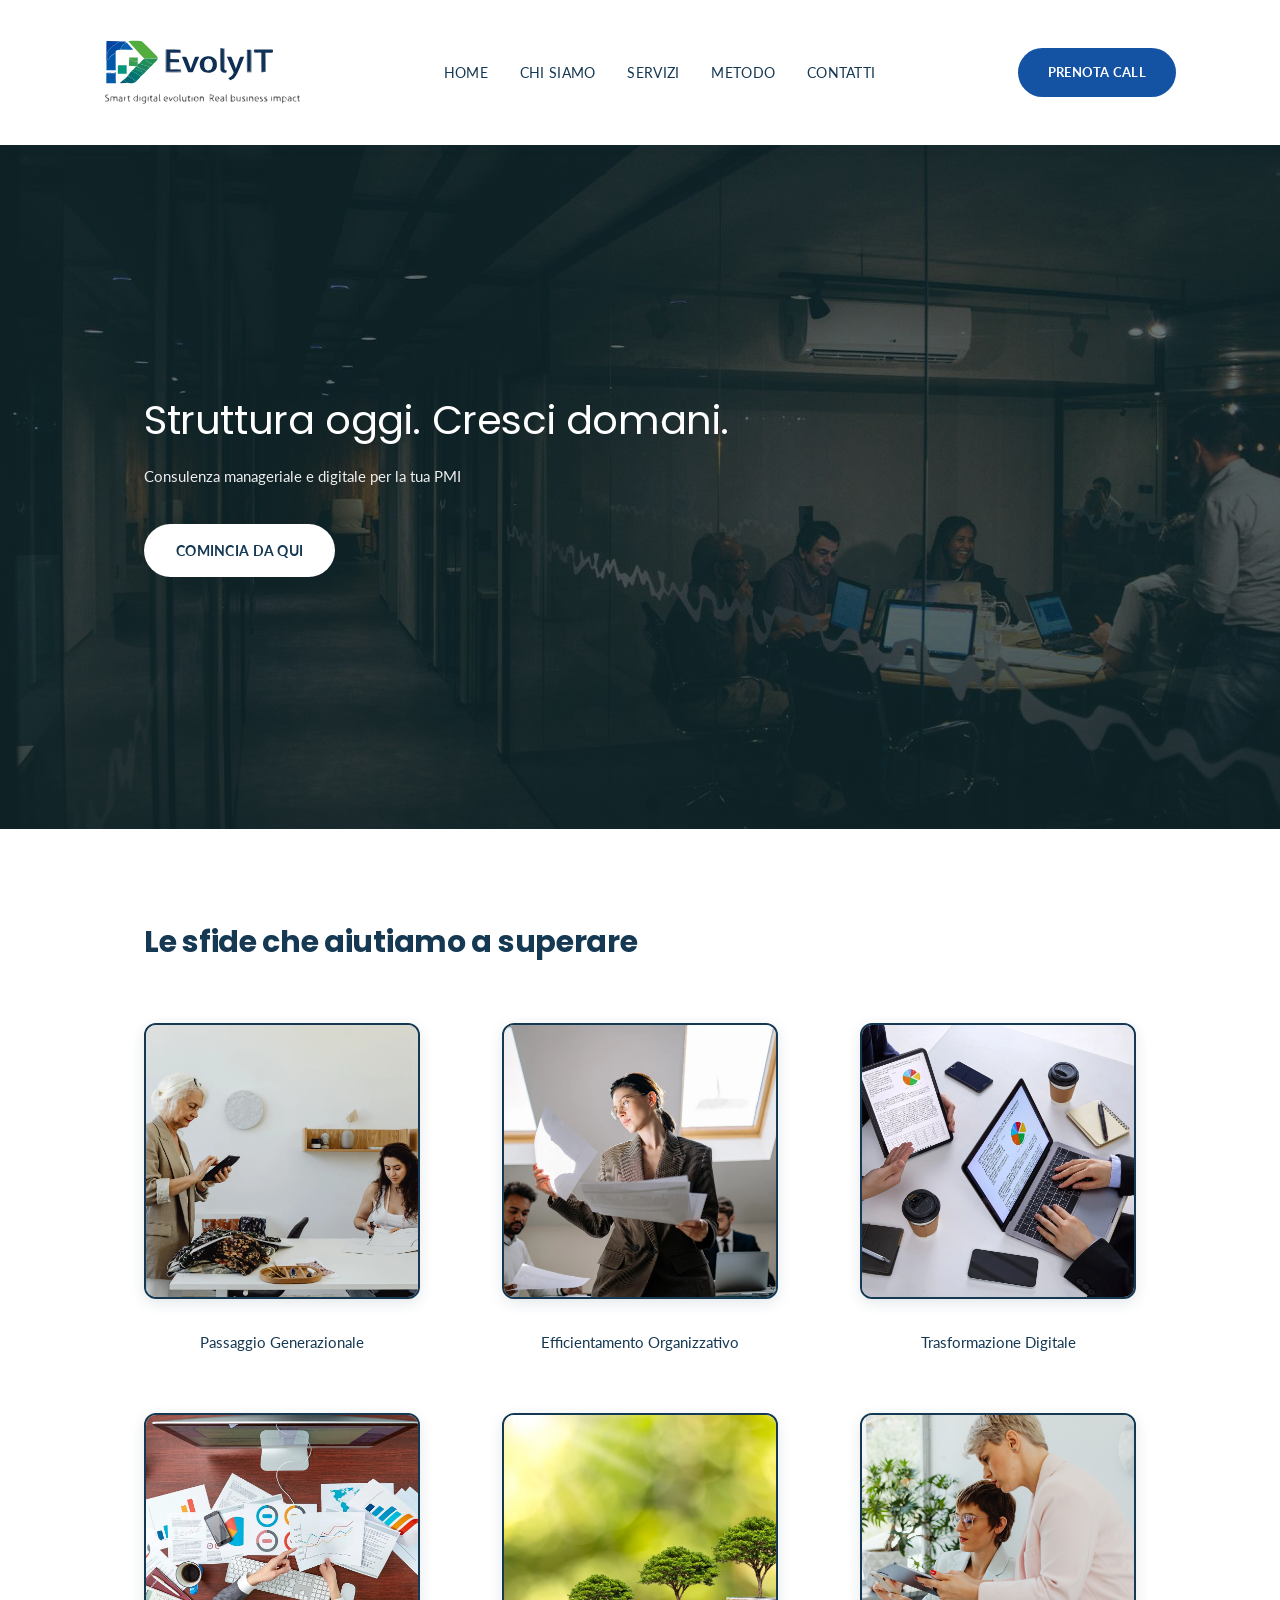
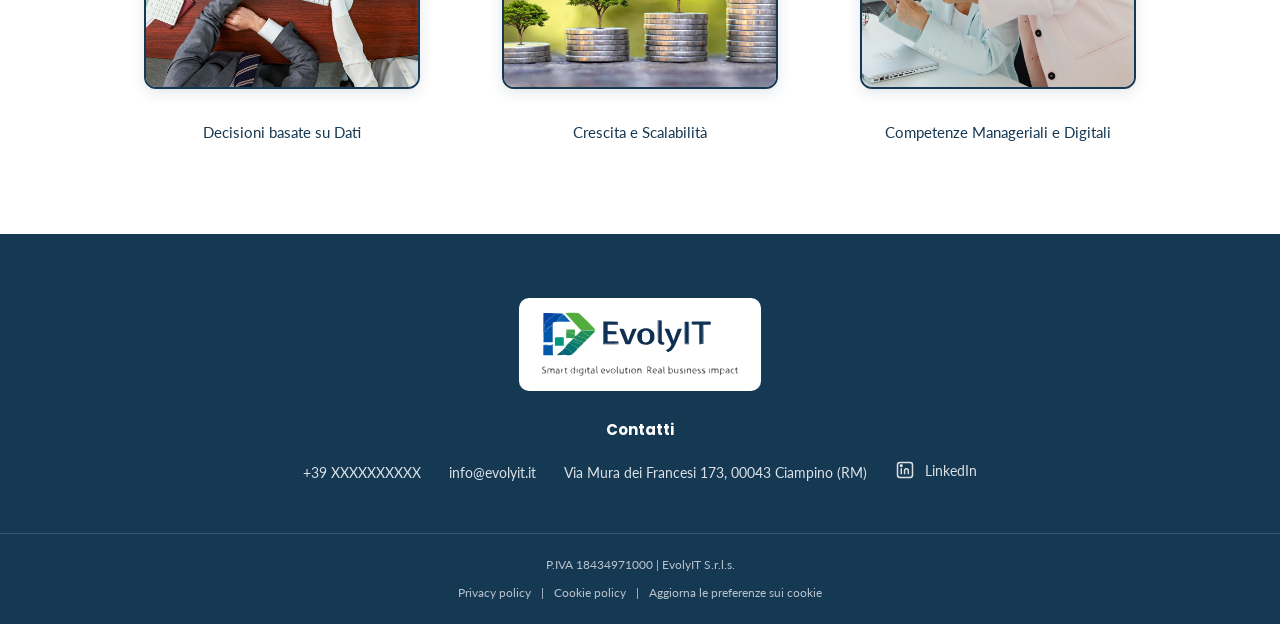
<file: index.html>
<!DOCTYPE html>
<html lang="it">
<head>
  <meta charset="UTF-8">
  <meta name="viewport" content="width=device-width, initial-scale=1.0">
  <title>EvolyIT | Consulenza manageriale e digitale per PMI</title>
  <meta name="description" content="EvolyIT affianca le PMI nel passaggio generazionale, nell'efficientamento organizzativo, nella trasformazione digitale e nella crescita sostenibile.">

  <link rel="preconnect" href="https://fonts.googleapis.com">
  <link rel="preconnect" href="https://fonts.gstatic.com" crossorigin>
  <link href="https://fonts.googleapis.com/css2?family=Poppins:ital,wght@0,400;0,600;0,700;0,800;1,700&family=Lato:ital,wght@0,400;0,700;1,400&display=swap" rel="stylesheet">

  <link rel="stylesheet" href="style.css">
  <!-- PROVA 16/07/2026 — livello sperimentale, vedi istruzioni in style-prova.css.
       Per annullare la prova: cancella questa riga. -->
  <link rel="stylesheet" href="style-prova.css">
</head>
<body>
  <a class="skip-link" href="#main">Vai al contenuto</a>

  <header class="site-header">
    <div class="container">
      <a class="logo" href="#home" aria-label="EvolyIT, torna alla home">
        <img class="logo__img" src="assets/images/logo-evolyit.svg" alt="">
      </a>

      <button class="nav-toggle" type="button" aria-expanded="false" aria-controls="main-nav">
        <span class="nav-toggle__bar"></span>
        <span class="visually-hidden">Apri il menu di navigazione</span>
      </button>

      <nav class="main-nav" id="main-nav" aria-label="Navigazione principale">
        <ul class="main-nav__list">
          <li><a href="#home">HOME</a></li>
          <li><a href="chi-siamo.html">CHI SIAMO</a></li>
          <li><a href="servizi.html">SERVIZI</a></li>
          <li><a href="metodo.html">METODO</a></li>
          <li><a href="#contatti">CONTATTI</a></li>
        </ul>
      </nav>

      <a class="btn btn-primary header-cta" href="#contatti">PRENOTA CALL</a>
    </div>
  </header>

  <main id="main">
    <section class="hero" id="home">
      <div class="container">
        <div class="hero__content">
          <h1 class="hero__title">Struttura oggi. Cresci domani.</h1>
          <p class="hero__subtitle">Consulenza manageriale e digitale per la tua PMI</p>
          <a class="btn btn-light" href="#contatti">COMINCIA DA QUI</a>
        </div>
      </div>
    </section>

    <section class="sfide" aria-labelledby="sfide-title">
      <div class="container">
        <h2 class="section-title" id="sfide-title">Le sfide che aiutiamo a superare</h2>

        <div class="sfide__grid">
          <a class="sfida-card" href="pagine/passaggio-generazionale.html">
            <span class="sfida-card__media">
              <img src="assets/images/passaggio-generazionale.webp" alt="Imprenditore e collaboratrice al lavoro insieme, passaggio generazionale in azienda" width="1600" height="1067" loading="lazy">
            </span>
            <span class="sfida-card__caption">Passaggio Generazionale</span>
          </a>

          <a class="sfida-card" href="pagine/efficientamento-organizzativo.html">
            <span class="sfida-card__media">
              <img src="assets/images/efficientamento-organizzativo.webp" alt="Team al lavoro su documenti e processi aziendali, efficientamento organizzativo" width="1600" height="1067" loading="lazy">
            </span>
            <span class="sfida-card__caption">Efficientamento Organizzativo</span>
          </a>

          <a class="sfida-card" href="pagine/trasformazione-digitale.html">
            <span class="sfida-card__media">
              <img src="assets/images/trasformazione-digitale.webp" alt="Strumenti digitali e automazione, trasformazione digitale in azienda" width="1600" height="1067" loading="lazy">
            </span>
            <span class="sfida-card__caption">Trasformazione Digitale</span>
          </a>

          <a class="sfida-card" href="pagine/decisioni-dati.html">
            <span class="sfida-card__media">
              <img src="assets/images/decisioni-basate-su-dati.webp" alt="Dashboard e grafici su laptop, decisioni basate su dati" width="1600" height="1067" loading="lazy">
            </span>
            <span class="sfida-card__caption">Decisioni basate su Dati</span>
          </a>

          <a class="sfida-card" href="pagine/crescita-scalabilita.html">
            <span class="sfida-card__media">
              <img src="assets/images/crescita-e-scalabilita.webp" alt="Monete e piantine in crescita, simbolo di crescita e scalabilità aziendale" width="1600" height="900" loading="lazy">
            </span>
            <span class="sfida-card__caption">Crescita e Scalabilità</span>
          </a>

          <a class="sfida-card" href="pagine/competenze-manageriali.html">
            <span class="sfida-card__media">
              <img src="assets/images/competenze-manageriali-e-digitali.jpg" alt="Coaching manageriale, sviluppo di competenze manageriali e digitali" width="1600" height="1067" loading="lazy">
            </span>
            <span class="sfida-card__caption">Competenze Manageriali e Digitali</span>
          </a>
        </div>
      </div>
    </section>
  </main>

  <footer class="site-footer" id="contatti">
    <div class="container">
      <div class="footer__grid">
        <div class="footer__col">
          <h3 class="footer__heading">Contatti</h3>
          <ul class="footer__list">
            <li><a href="tel:+39XXXXXXXXXX">+39 XXXXXXXXXX</a></li>
            <li><a href="mailto:info@evolyit.it">info@evolyit.it</a></li>
            <li>Via Mura dei Francesi 173, 00043 Ciampino (RM)</li>
            <li>
              <a class="footer__list-link" href="https://www.linkedin.com/company/evolyit.it/" target="_blank" rel="noopener noreferrer">
                <svg viewBox="0 0 24 24" fill="none" stroke="currentColor" stroke-width="1.8" aria-hidden="true">
                  <rect x="3" y="3" width="18" height="18" rx="3"/>
                  <line x1="7.5" y1="10" x2="7.5" y2="17"/>
                  <circle cx="7.5" cy="6.8" r="1"/>
                  <path d="M11.5 17v-4.2c0-1.5 1-2.3 2.3-2.3 1.2 0 2.2.8 2.2 2.3V17"/>
                </svg>
                <span>LinkedIn</span>
              </a>
            </li>
          </ul>
        </div>

        <div class="footer__col footer__col--brand">
          <div class="footer__brand">
            <a class="logo footer__brand-badge" href="#home" aria-label="EvolyIT, torna alla home">
              <img class="logo__img" src="assets/images/logo-evolyit.svg" alt="">
            </a>
          </div>
        </div>
      </div>
    </div>

    <div class="footer__bottom">
      <div class="container">
        <p>P.IVA 18434971000 | EvolyIT S.r.l.s.</p>
        <div class="footer__legal">
          <a href="#">Privacy policy</a>
          <span>|</span>
          <a href="#">Cookie policy</a>
          <span>|</span>
          <a href="#">Aggiorna le preferenze sui cookie</a>
        </div>
      </div>
    </div>
  </footer>

  <script src="script.js"></script>
</body>
</html>
</file>
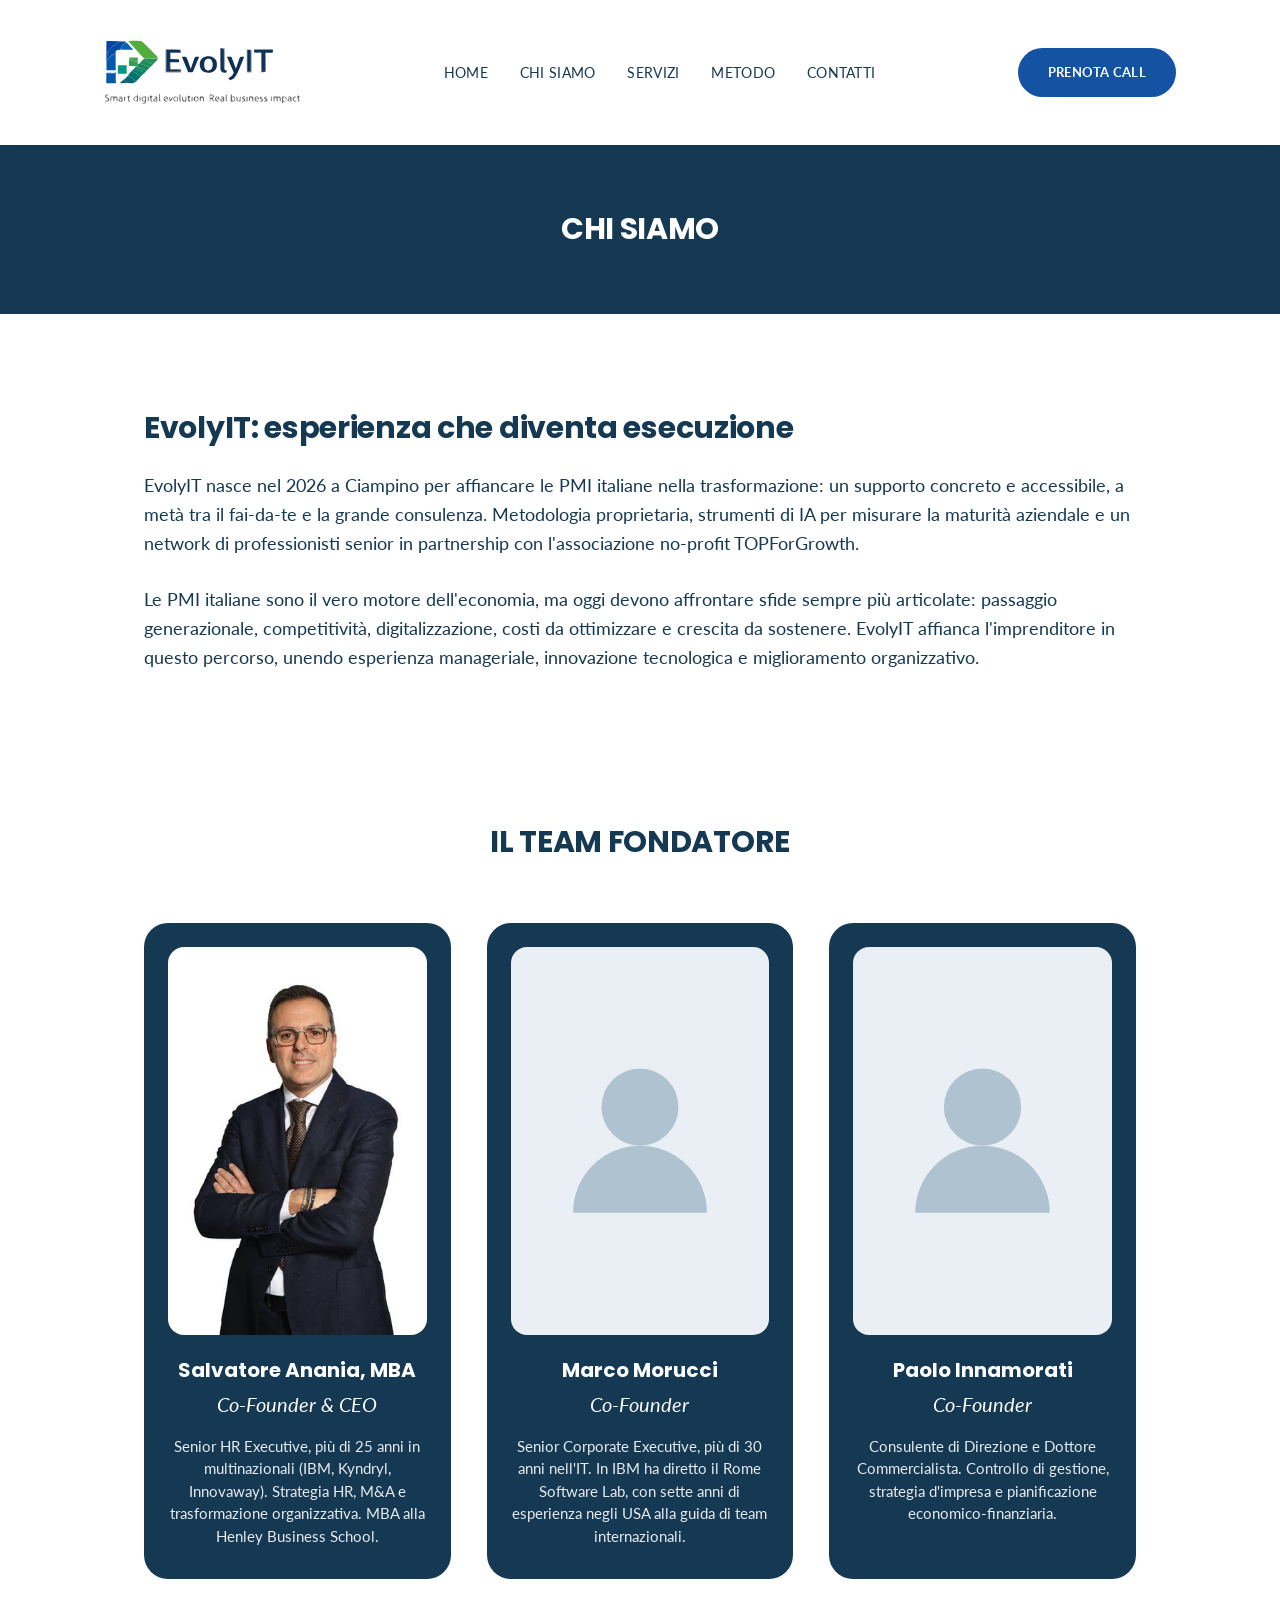
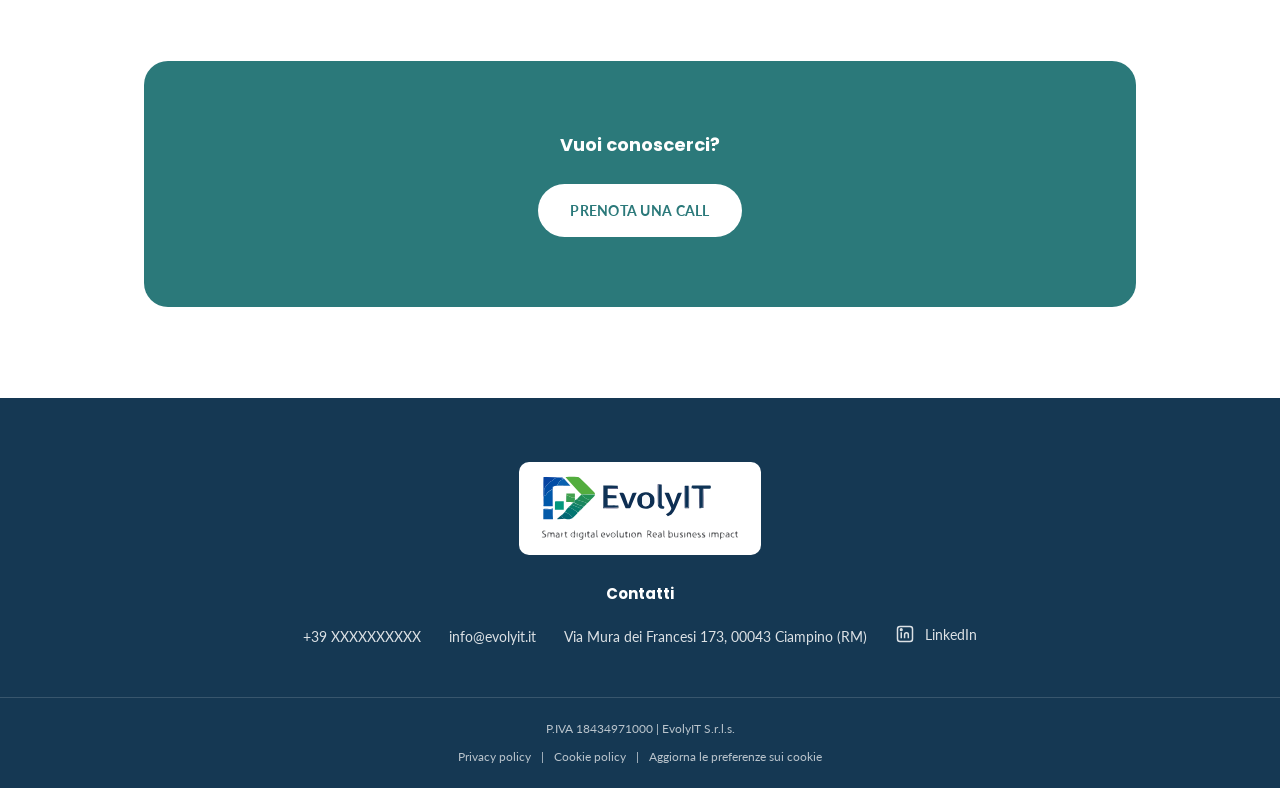
<file: chi-siamo.html>
<!DOCTYPE html>
<html lang="it">
<head>
  <meta charset="UTF-8">
  <meta name="viewport" content="width=device-width, initial-scale=1.0">
  <title>Chi Siamo | EvolyIT</title>
  <meta name="description" content="EvolyIT nasce nel 2026 a Ciampino per affiancare le PMI italiane nella trasformazione. Scopri il team fondatore: esperienza manageriale, innovazione tecnologica e miglioramento organizzativo.">

  <link rel="preconnect" href="https://fonts.googleapis.com">
  <link rel="preconnect" href="https://fonts.gstatic.com" crossorigin>
  <link href="https://fonts.googleapis.com/css2?family=Poppins:ital,wght@0,400;0,600;0,700;0,800;1,700&family=Lato:ital,wght@0,400;0,700;1,400&display=swap" rel="stylesheet">

  <link rel="stylesheet" href="style.css">
  <!-- PROVA 16/07/2026 — livello sperimentale, vedi istruzioni in style-prova.css.
       Per annullare la prova: cancella questa riga. -->
  <link rel="stylesheet" href="style-prova.css">
</head>
<body>
  <a class="skip-link" href="#main">Vai al contenuto</a>

  <header class="site-header">
    <div class="container">
      <a class="logo" href="index.html#home" aria-label="EvolyIT, torna alla home">
        <img class="logo__img" src="assets/images/logo-evolyit.svg" alt="">
      </a>

      <button class="nav-toggle" type="button" aria-expanded="false" aria-controls="main-nav">
        <span class="nav-toggle__bar"></span>
        <span class="visually-hidden">Apri il menu di navigazione</span>
      </button>

      <nav class="main-nav" id="main-nav" aria-label="Navigazione principale">
        <ul class="main-nav__list">
          <li><a href="index.html#home">HOME</a></li>
          <li><a href="chi-siamo.html" aria-current="page">CHI SIAMO</a></li>
          <li><a href="servizi.html">SERVIZI</a></li>
          <li><a href="metodo.html">METODO</a></li>
          <li><a href="index.html#contatti">CONTATTI</a></li>
        </ul>
      </nav>

      <a class="btn btn-primary header-cta" href="index.html#contatti">PRENOTA CALL</a>
    </div>
  </header>

  <main id="main">
    <section class="page-banner">
      <div class="container">
        <h1 class="page-banner__title">CHI SIAMO</h1>
      </div>
    </section>

    <section class="chi-siamo-intro" aria-labelledby="chi-siamo-title">
      <div class="container">
        <h2 class="section-title" id="chi-siamo-title">EvolyIT: esperienza che diventa esecuzione</h2>
        <p class="chi-siamo-intro__text">EvolyIT nasce nel 2026 a Ciampino per affiancare le PMI italiane nella trasformazione: un supporto concreto e accessibile, a metà tra il fai-da-te e la grande consulenza. Metodologia proprietaria, strumenti di IA per misurare la maturità aziendale e un network di professionisti senior in partnership con l'associazione no-profit TOPForGrowth.</p>
        <p class="chi-siamo-intro__text">Le PMI italiane sono il vero motore dell'economia, ma oggi devono affrontare sfide sempre più articolate: passaggio generazionale, competitività, digitalizzazione, costi da ottimizzare e crescita da sostenere. EvolyIT affianca l'imprenditore in questo percorso, unendo esperienza manageriale, innovazione tecnologica e miglioramento organizzativo.</p>
      </div>
    </section>

    <section class="team" aria-labelledby="team-title">
      <div class="container">
        <h2 class="section-title section-title--center" id="team-title">IL TEAM FONDATORE</h2>

        <div class="team__grid">
          <article class="team-card">
            <div class="team-card__media">
              <img src="assets/images/salvatore-anania.jpg" alt="Ritratto di Salvatore Anania" width="362" height="543" loading="lazy">
            </div>
            <h3 class="team-card__name">Salvatore Anania, MBA</h3>
            <p class="team-card__role">Co-Founder &amp; CEO</p>
            <p class="team-card__bio">Senior HR Executive, più di 25 anni in multinazionali (IBM, Kyndryl, Innovaway). Strategia HR, M&amp;A e trasformazione organizzativa. MBA alla Henley Business School.</p>
          </article>

          <article class="team-card">
            <div class="team-card__media">
              <img src="assets/images/team-photo-placeholder-prova.svg" alt="" width="362" height="543" loading="lazy">
            </div>
            <h3 class="team-card__name">Marco Morucci</h3>
            <p class="team-card__role">Co-Founder</p>
            <p class="team-card__bio">Senior Corporate Executive, più di 30 anni nell'IT. In IBM ha diretto il Rome Software Lab, con sette anni di esperienza negli USA alla guida di team internazionali.</p>
          </article>

          <article class="team-card">
            <div class="team-card__media">
              <img src="assets/images/team-photo-placeholder-prova.svg" alt="" width="362" height="543" loading="lazy">
            </div>
            <h3 class="team-card__name">Paolo Innamorati</h3>
            <p class="team-card__role">Co-Founder</p>
            <p class="team-card__bio">Consulente di Direzione e Dottore Commercialista. Controllo di gestione, strategia d'impresa e pianificazione economico-finanziaria.</p>
          </article>
        </div>

        <div class="cta-banner">
          <h2 class="cta-banner__title">Vuoi conoscerci?</h2>
          <a class="btn btn-light" href="index.html#contatti">PRENOTA UNA CALL</a>
        </div>
      </div>
    </section>
  </main>

  <footer class="site-footer" id="contatti">
    <div class="container">
      <div class="footer__grid">
        <div class="footer__col">
          <h3 class="footer__heading">Contatti</h3>
          <ul class="footer__list">
            <li><a href="tel:+39XXXXXXXXXX">+39 XXXXXXXXXX</a></li>
            <li><a href="mailto:info@evolyit.it">info@evolyit.it</a></li>
            <li>Via Mura dei Francesi 173, 00043 Ciampino (RM)</li>
            <li>
              <a class="footer__list-link" href="https://www.linkedin.com/company/evolyit.it/" target="_blank" rel="noopener noreferrer">
                <svg viewBox="0 0 24 24" fill="none" stroke="currentColor" stroke-width="1.8" aria-hidden="true">
                  <rect x="3" y="3" width="18" height="18" rx="3"/>
                  <line x1="7.5" y1="10" x2="7.5" y2="17"/>
                  <circle cx="7.5" cy="6.8" r="1"/>
                  <path d="M11.5 17v-4.2c0-1.5 1-2.3 2.3-2.3 1.2 0 2.2.8 2.2 2.3V17"/>
                </svg>
                <span>LinkedIn</span>
              </a>
            </li>
          </ul>
        </div>

        <div class="footer__col footer__col--brand">
          <div class="footer__brand">
            <a class="logo footer__brand-badge" href="index.html#home" aria-label="EvolyIT, torna alla home">
              <img class="logo__img" src="assets/images/logo-evolyit.svg" alt="">
            </a>
          </div>
        </div>
      </div>
    </div>

    <div class="footer__bottom">
      <div class="container">
        <p>P.IVA 18434971000 | EvolyIT S.r.l.s.</p>
        <div class="footer__legal">
          <a href="#">Privacy policy</a>
          <span>|</span>
          <a href="#">Cookie policy</a>
          <span>|</span>
          <a href="#">Aggiorna le preferenze sui cookie</a>
        </div>
      </div>
    </div>
  </footer>

  <script src="script.js"></script>
</body>
</html>
</file>
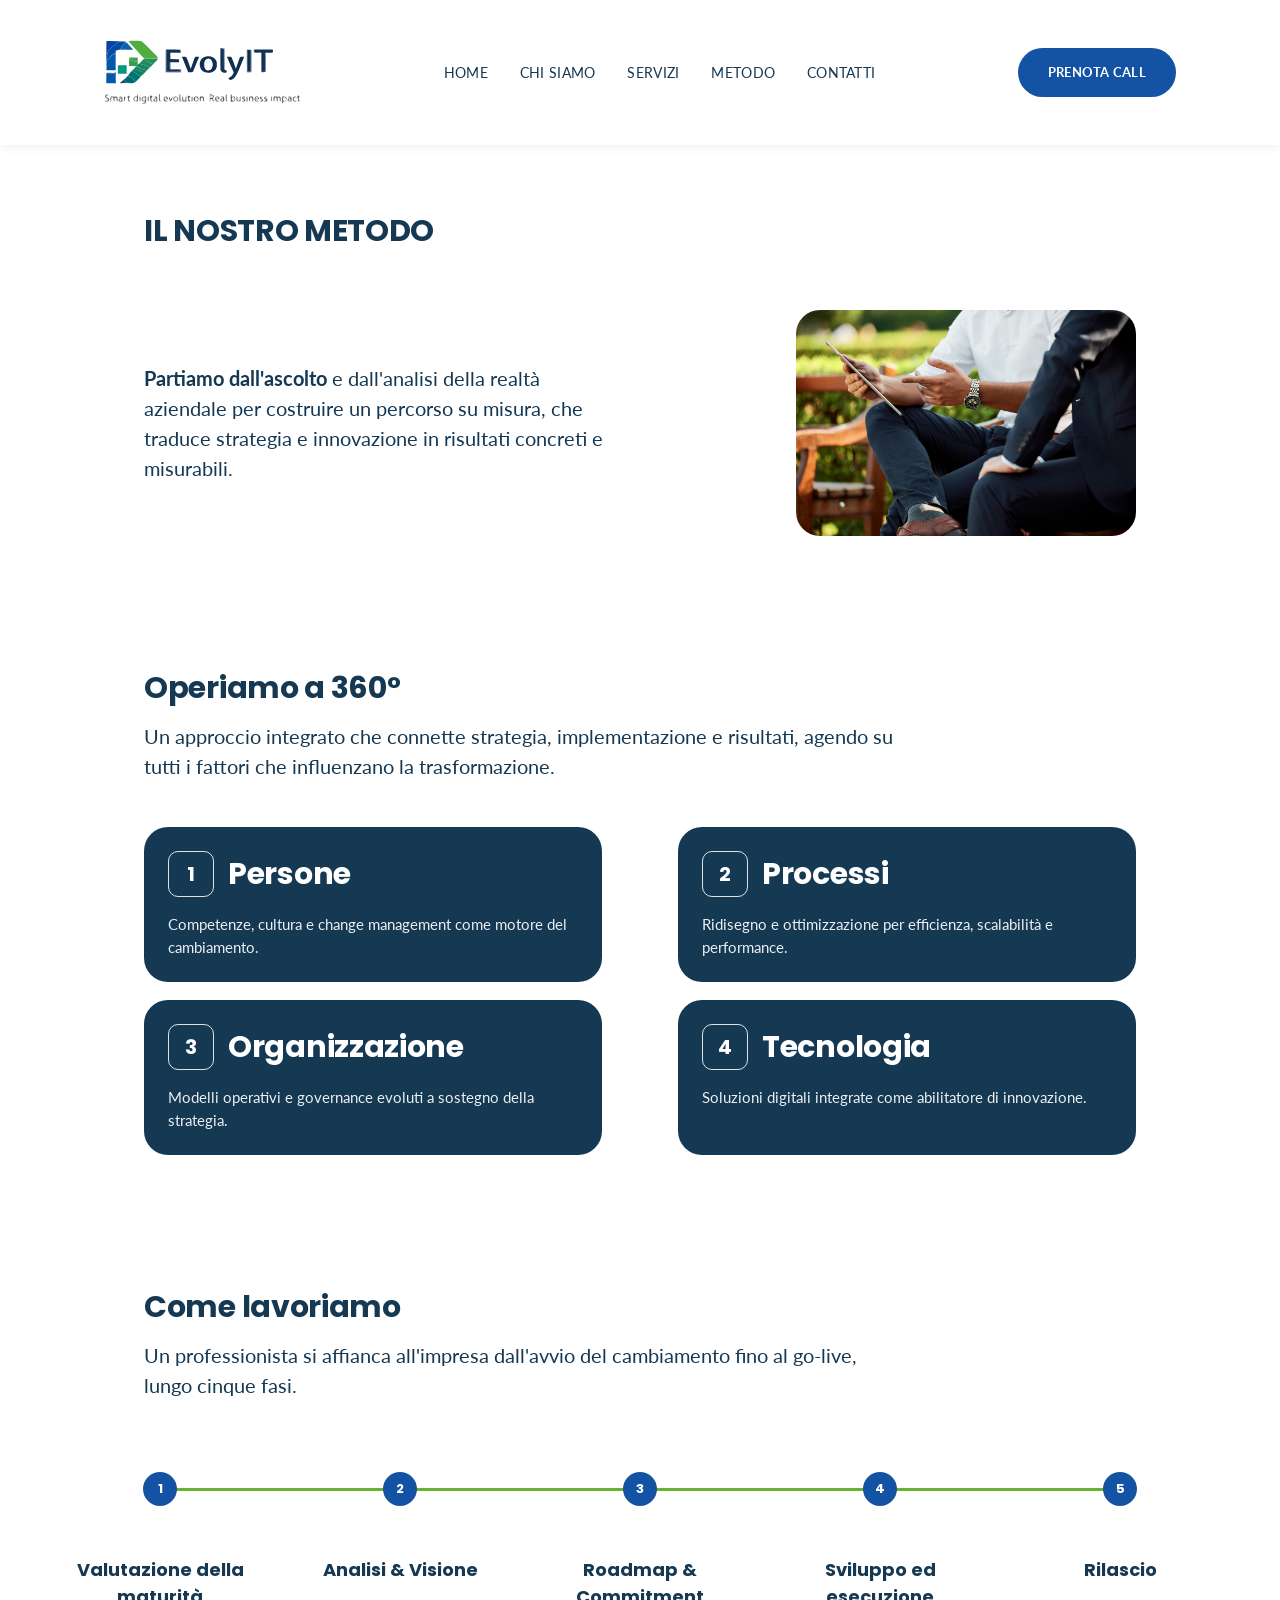
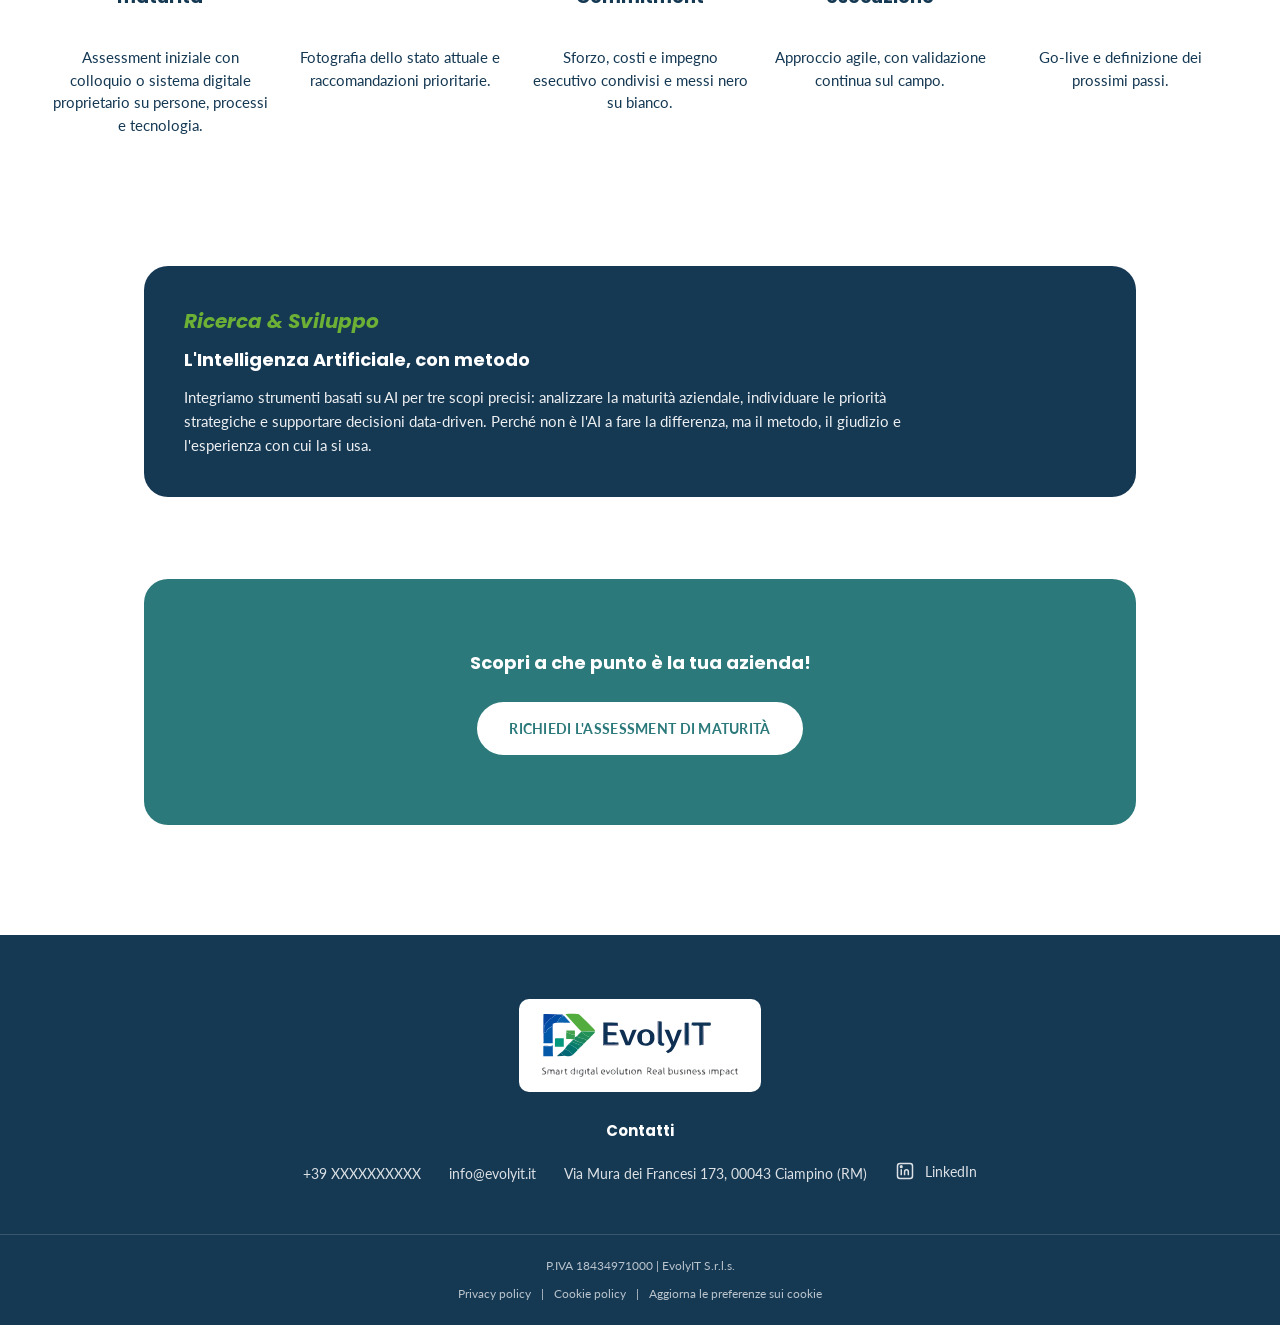
<file: metodo.html>
<!DOCTYPE html>
<html lang="it">
<head>
  <meta charset="UTF-8">
  <meta name="viewport" content="width=device-width, initial-scale=1.0">
  <title>Metodo | EvolyIT</title>
  <meta name="description" content="Il metodo EvolyIT: un percorso su misura in cinque fasi che traduce strategia e innovazione in risultati concreti e misurabili.">

  <link rel="preconnect" href="https://fonts.googleapis.com">
  <link rel="preconnect" href="https://fonts.gstatic.com" crossorigin>
  <link href="https://fonts.googleapis.com/css2?family=Poppins:ital,wght@0,400;0,600;0,700;0,800;1,700&family=Lato:ital,wght@0,400;0,700;1,400&display=swap" rel="stylesheet">

  <link rel="stylesheet" href="style.css">
  <!-- PROVA 16/07/2026 — livello sperimentale, vedi istruzioni in style-prova.css.
       Per annullare la prova: cancella questa riga. -->
  <link rel="stylesheet" href="style-prova.css">
</head>
<body>
  <a class="skip-link" href="#main">Vai al contenuto</a>

  <header class="site-header">
    <div class="container">
      <a class="logo" href="index.html#home" aria-label="EvolyIT, torna alla home">
        <img class="logo__img" src="assets/images/logo-evolyit.svg" alt="">
      </a>

      <button class="nav-toggle" type="button" aria-expanded="false" aria-controls="main-nav">
        <span class="nav-toggle__bar"></span>
        <span class="visually-hidden">Apri il menu di navigazione</span>
      </button>

      <nav class="main-nav" id="main-nav" aria-label="Navigazione principale">
        <ul class="main-nav__list">
          <li><a href="index.html#home">HOME</a></li>
          <li><a href="chi-siamo.html">CHI SIAMO</a></li>
          <li><a href="servizi.html">SERVIZI</a></li>
          <li><a href="metodo.html" aria-current="page">METODO</a></li>
          <li><a href="index.html#contatti">CONTATTI</a></li>
        </ul>
      </nav>

      <a class="btn btn-primary header-cta" href="index.html#contatti">PRENOTA CALL</a>
    </div>
  </header>

  <main id="main" class="metodo-main">
    <div class="container">
      <h1 class="metodo-title">IL NOSTRO METODO</h1>

      <div class="metodo-intro">
        <p class="metodo-intro__text"><strong>Partiamo dall'ascolto</strong> e dall'analisi della realtà aziendale per costruire un percorso su misura, che traduce strategia e innovazione in risultati concreti e misurabili.</p>
        <img class="metodo-intro__img" src="assets/images/metodo-ascolto.jpg" alt="Due professionisti confrontano dati su un tablet, seduti su una panchina all'aperto" width="1186" height="789" loading="lazy">
      </div>

      <section class="metodo-section" aria-labelledby="metodo-360-title">
        <h2 class="section-title" id="metodo-360-title">Operiamo a 360°</h2>
        <p class="metodo-section__lead">Un approccio integrato che connette strategia, implementazione e risultati, agendo su tutti i fattori che influenzano la trasformazione.</p>

        <div class="metodo-360__grid">
          <div class="metodo-card">
            <div class="metodo-card__head">
              <span class="metodo-card__num">1</span>
              <h3 class="metodo-card__title">Persone</h3>
            </div>
            <p class="metodo-card__text">Competenze, cultura e change management come motore del cambiamento.</p>
          </div>
          <div class="metodo-card">
            <div class="metodo-card__head">
              <span class="metodo-card__num">2</span>
              <h3 class="metodo-card__title">Processi</h3>
            </div>
            <p class="metodo-card__text">Ridisegno e ottimizzazione per efficienza, scalabilità e performance.</p>
          </div>
          <div class="metodo-card">
            <div class="metodo-card__head">
              <span class="metodo-card__num">3</span>
              <h3 class="metodo-card__title">Organizzazione</h3>
            </div>
            <p class="metodo-card__text">Modelli operativi e governance evoluti a sostegno della strategia.</p>
          </div>
          <div class="metodo-card">
            <div class="metodo-card__head">
              <span class="metodo-card__num">4</span>
              <h3 class="metodo-card__title">Tecnologia</h3>
            </div>
            <p class="metodo-card__text">Soluzioni digitali integrate come abilitatore di innovazione.</p>
          </div>
        </div>
      </section>

      <section class="metodo-section" aria-labelledby="metodo-fasi-title">
        <h2 class="section-title" id="metodo-fasi-title">Come lavoriamo</h2>
        <p class="metodo-section__lead">Un professionista si affianca all'impresa dall'avvio del cambiamento fino al go-live, lungo cinque fasi.</p>

        <ol class="metodo-timeline">
          <li class="metodo-timeline__step">
            <span class="metodo-timeline__dot">1</span>
            <div class="metodo-timeline__content">
              <h3>Valutazione della maturità</h3>
              <p>Assessment iniziale con colloquio o sistema digitale proprietario su persone, processi e tecnologia.</p>
            </div>
          </li>
          <li class="metodo-timeline__step">
            <span class="metodo-timeline__dot">2</span>
            <div class="metodo-timeline__content">
              <h3>Analisi &amp; Visione</h3>
              <p>Fotografia dello stato attuale e raccomandazioni prioritarie.</p>
            </div>
          </li>
          <li class="metodo-timeline__step">
            <span class="metodo-timeline__dot">3</span>
            <div class="metodo-timeline__content">
              <h3>Roadmap &amp; Commitment</h3>
              <p>Sforzo, costi e impegno esecutivo condivisi e messi nero su bianco.</p>
            </div>
          </li>
          <li class="metodo-timeline__step">
            <span class="metodo-timeline__dot">4</span>
            <div class="metodo-timeline__content">
              <h3>Sviluppo ed esecuzione</h3>
              <p>Approccio agile, con validazione continua sul campo.</p>
            </div>
          </li>
          <li class="metodo-timeline__step">
            <span class="metodo-timeline__dot">5</span>
            <div class="metodo-timeline__content">
              <h3>Rilascio</h3>
              <p>Go-live e definizione dei prossimi passi.</p>
            </div>
          </li>
        </ol>
      </section>

      <section class="metodo-rs" aria-labelledby="metodo-rs-title">
        <p class="metodo-rs__kicker">Ricerca &amp; Sviluppo</p>
        <h2 class="metodo-rs__title" id="metodo-rs-title">L'Intelligenza Artificiale, con metodo</h2>
        <p class="metodo-rs__text">Integriamo strumenti basati su AI per tre scopi precisi: analizzare la maturità aziendale, individuare le priorità strategiche e supportare decisioni data-driven. Perché non è l'AI a fare la differenza, ma il metodo, il giudizio e l'esperienza con cui la si usa.</p>
      </section>

      <div class="cta-banner">
        <h2 class="cta-banner__title">Scopri a che punto è la tua azienda!</h2>
        <a class="btn btn-light" href="index.html#contatti">RICHIEDI L'ASSESSMENT DI MATURITÀ</a>
      </div>
    </div>
  </main>

  <footer class="site-footer" id="contatti">
    <div class="container">
      <div class="footer__grid">
        <div class="footer__col">
          <h3 class="footer__heading">Contatti</h3>
          <ul class="footer__list">
            <li><a href="tel:+39XXXXXXXXXX">+39 XXXXXXXXXX</a></li>
            <li><a href="mailto:info@evolyit.it">info@evolyit.it</a></li>
            <li>Via Mura dei Francesi 173, 00043 Ciampino (RM)</li>
            <li>
              <a class="footer__list-link" href="https://www.linkedin.com/company/evolyit.it/" target="_blank" rel="noopener noreferrer">
                <svg viewBox="0 0 24 24" fill="none" stroke="currentColor" stroke-width="1.8" aria-hidden="true">
                  <rect x="3" y="3" width="18" height="18" rx="3"/>
                  <line x1="7.5" y1="10" x2="7.5" y2="17"/>
                  <circle cx="7.5" cy="6.8" r="1"/>
                  <path d="M11.5 17v-4.2c0-1.5 1-2.3 2.3-2.3 1.2 0 2.2.8 2.2 2.3V17"/>
                </svg>
                <span>LinkedIn</span>
              </a>
            </li>
          </ul>
        </div>

        <div class="footer__col footer__col--brand">
          <div class="footer__brand">
            <a class="logo footer__brand-badge" href="index.html#home" aria-label="EvolyIT, torna alla home">
              <img class="logo__img" src="assets/images/logo-evolyit.svg" alt="">
            </a>
          </div>
        </div>
      </div>
    </div>

    <div class="footer__bottom">
      <div class="container">
        <p>P.IVA 18434971000 | EvolyIT S.r.l.s.</p>
        <div class="footer__legal">
          <a href="#">Privacy policy</a>
          <span>|</span>
          <a href="#">Cookie policy</a>
          <span>|</span>
          <a href="#">Aggiorna le preferenze sui cookie</a>
        </div>
      </div>
    </div>
  </footer>

  <script src="script.js"></script>
</body>
</html>
</file>
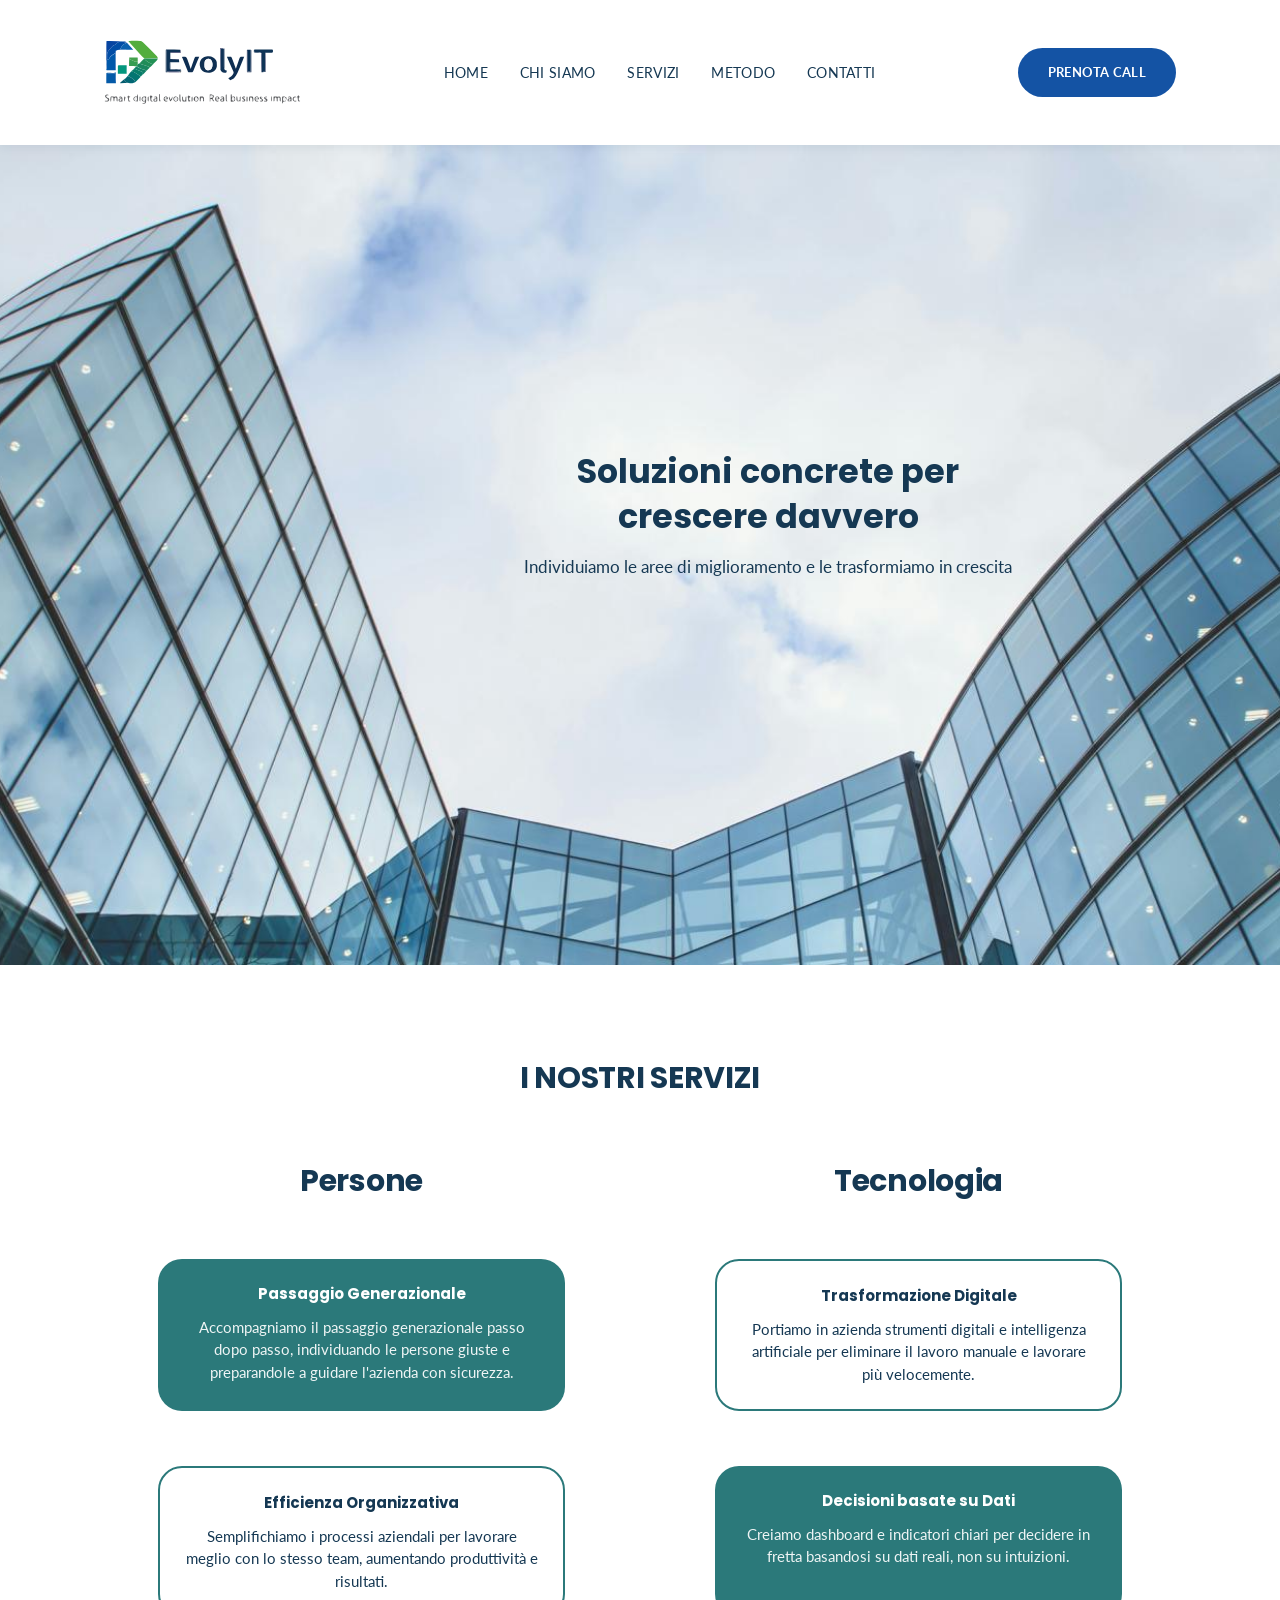
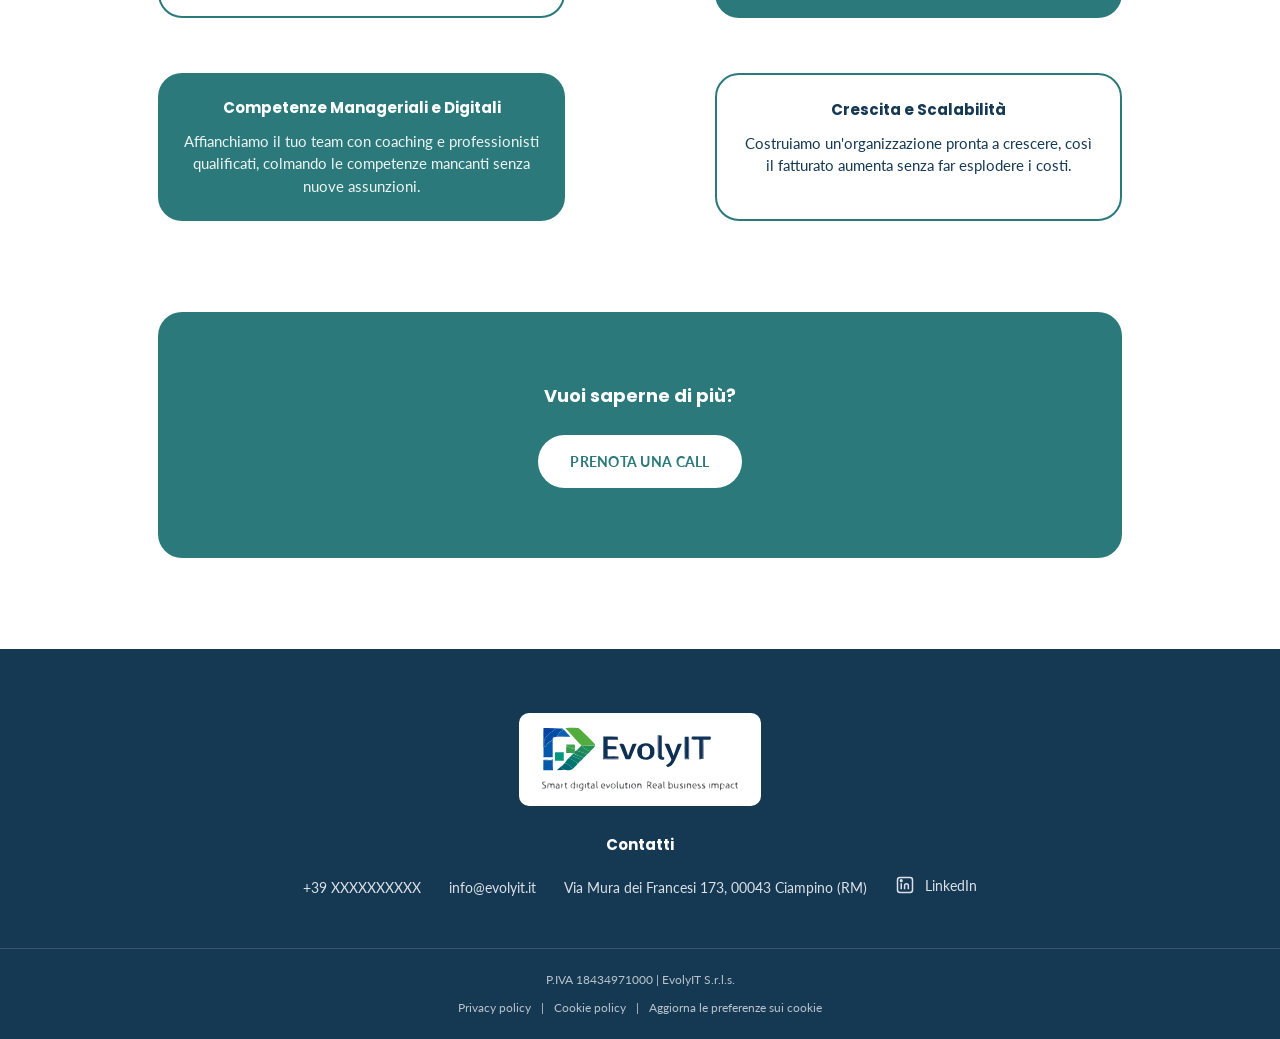
<file: servizi.html>
<!DOCTYPE html>
<html lang="it">
<head>
  <meta charset="UTF-8">
  <meta name="viewport" content="width=device-width, initial-scale=1.0">
  <title>Servizi | EvolyIT</title>
  <meta name="description" content="I servizi EvolyIT: persone e tecnologia al centro del percorso di crescita delle PMI.">

  <link rel="preconnect" href="https://fonts.googleapis.com">
  <link rel="preconnect" href="https://fonts.gstatic.com" crossorigin>
  <link href="https://fonts.googleapis.com/css2?family=Poppins:ital,wght@0,400;0,600;0,700;0,800;1,700&family=Lato:ital,wght@0,400;0,700;1,400&display=swap" rel="stylesheet">

  <link rel="stylesheet" href="style.css">
  <!-- PROVA 16/07/2026 — livello sperimentale, vedi istruzioni in style-prova.css.
       Per annullare la prova: cancella questa riga. -->
  <link rel="stylesheet" href="style-prova.css">
</head>
<body>
  <a class="skip-link" href="#main">Vai al contenuto</a>

  <header class="site-header">
    <div class="container">
      <a class="logo" href="index.html#home" aria-label="EvolyIT, torna alla home">
        <img class="logo__img" src="assets/images/logo-evolyit.svg" alt="">
      </a>

      <button class="nav-toggle" type="button" aria-expanded="false" aria-controls="main-nav">
        <span class="nav-toggle__bar"></span>
        <span class="visually-hidden">Apri il menu di navigazione</span>
      </button>

      <nav class="main-nav" id="main-nav" aria-label="Navigazione principale">
        <ul class="main-nav__list">
          <li><a href="index.html#home">HOME</a></li>
          <li><a href="chi-siamo.html">CHI SIAMO</a></li>
          <li><a href="servizi.html" aria-current="page">SERVIZI</a></li>
          <li><a href="metodo.html">METODO</a></li>
          <li><a href="index.html#contatti">CONTATTI</a></li>
        </ul>
      </nav>

      <a class="btn btn-primary header-cta" href="index.html#contatti">PRENOTA CALL</a>
    </div>
  </header>

  <main id="main">
    <section class="servizi-hero">
      <div class="container">
        <div class="servizi-hero__content">
          <h1 class="servizi-hero__title">Soluzioni concrete per crescere davvero</h1>
          <p class="servizi-hero__subtitle">Individuiamo le aree di miglioramento e le trasformiamo in crescita</p>
        </div>
      </div>
    </section>

    <section class="servizi-pillars" aria-labelledby="servizi-persone-title servizi-tecnologia-title">
      <div class="container container--narrow">
        <h2 class="section-title section-title--center">I NOSTRI SERVIZI</h2>

        <div class="servizi-pillars__grid">
          <h2 class="servizi-column__title" id="servizi-persone-title">Persone</h2>

          <article class="servizi-card servizi-card--filled">
            <h3 class="servizi-card__title">Passaggio Generazionale</h3>
            <p class="servizi-card__text">Accompagniamo il passaggio generazionale passo dopo passo, individuando le persone giuste e preparandole a guidare l'azienda con sicurezza.</p>
          </article>

          <article class="servizi-card servizi-card--outline">
            <h3 class="servizi-card__title">Efficienza Organizzativa</h3>
            <p class="servizi-card__text">Semplifichiamo i processi aziendali per lavorare meglio con lo stesso team, aumentando produttività e risultati.</p>
          </article>

          <article class="servizi-card servizi-card--filled">
            <h3 class="servizi-card__title">Competenze Manageriali e Digitali</h3>
            <p class="servizi-card__text">Affianchiamo il tuo team con coaching e professionisti qualificati, colmando le competenze mancanti senza nuove assunzioni.</p>
          </article>

          <h2 class="servizi-column__title" id="servizi-tecnologia-title">Tecnologia</h2>

          <article class="servizi-card servizi-card--outline">
            <h3 class="servizi-card__title">Trasformazione Digitale</h3>
            <p class="servizi-card__text">Portiamo in azienda strumenti digitali e intelligenza artificiale per eliminare il lavoro manuale e lavorare più velocemente.</p>
          </article>

          <article class="servizi-card servizi-card--filled">
            <h3 class="servizi-card__title">Decisioni basate su Dati</h3>
            <p class="servizi-card__text">Creiamo dashboard e indicatori chiari per decidere in fretta basandosi su dati reali, non su intuizioni.</p>
          </article>

          <article class="servizi-card servizi-card--outline">
            <h3 class="servizi-card__title">Crescita e Scalabilità</h3>
            <p class="servizi-card__text">Costruiamo un'organizzazione pronta a crescere, così il fatturato aumenta senza far esplodere i costi.</p>
          </article>
        </div>

        <div class="servizi-cta">
          <h2 class="servizi-cta__title">Vuoi saperne di più?</h2>
          <a class="btn btn-light" href="index.html#contatti">PRENOTA UNA CALL</a>
        </div>
      </div>
    </section>
  </main>

  <footer class="site-footer" id="contatti">
    <div class="container">
      <div class="footer__grid">
        <div class="footer__col">
          <h3 class="footer__heading">Contatti</h3>
          <ul class="footer__list">
            <li><a href="tel:+39XXXXXXXXXX">+39 XXXXXXXXXX</a></li>
            <li><a href="mailto:info@evolyit.it">info@evolyit.it</a></li>
            <li>Via Mura dei Francesi 173, 00043 Ciampino (RM)</li>
            <li>
              <a class="footer__list-link" href="https://www.linkedin.com/company/evolyit.it/" target="_blank" rel="noopener noreferrer">
                <svg viewBox="0 0 24 24" fill="none" stroke="currentColor" stroke-width="1.8" aria-hidden="true">
                  <rect x="3" y="3" width="18" height="18" rx="3"/>
                  <line x1="7.5" y1="10" x2="7.5" y2="17"/>
                  <circle cx="7.5" cy="6.8" r="1"/>
                  <path d="M11.5 17v-4.2c0-1.5 1-2.3 2.3-2.3 1.2 0 2.2.8 2.2 2.3V17"/>
                </svg>
                <span>LinkedIn</span>
              </a>
            </li>
          </ul>
        </div>

        <div class="footer__col footer__col--brand">
          <div class="footer__brand">
            <a class="logo footer__brand-badge" href="index.html#home" aria-label="EvolyIT, torna alla home">
              <img class="logo__img" src="assets/images/logo-evolyit.svg" alt="">
            </a>
          </div>
        </div>
      </div>
    </div>

    <div class="footer__bottom">
      <div class="container">
        <p>P.IVA 18434971000 | EvolyIT S.r.l.s.</p>
        <div class="footer__legal">
          <a href="#">Privacy policy</a>
          <span>|</span>
          <a href="#">Cookie policy</a>
          <span>|</span>
          <a href="#">Aggiorna le preferenze sui cookie</a>
        </div>
      </div>
    </div>
  </footer>

  <script src="script.js"></script>
</body>
</html>
</file>
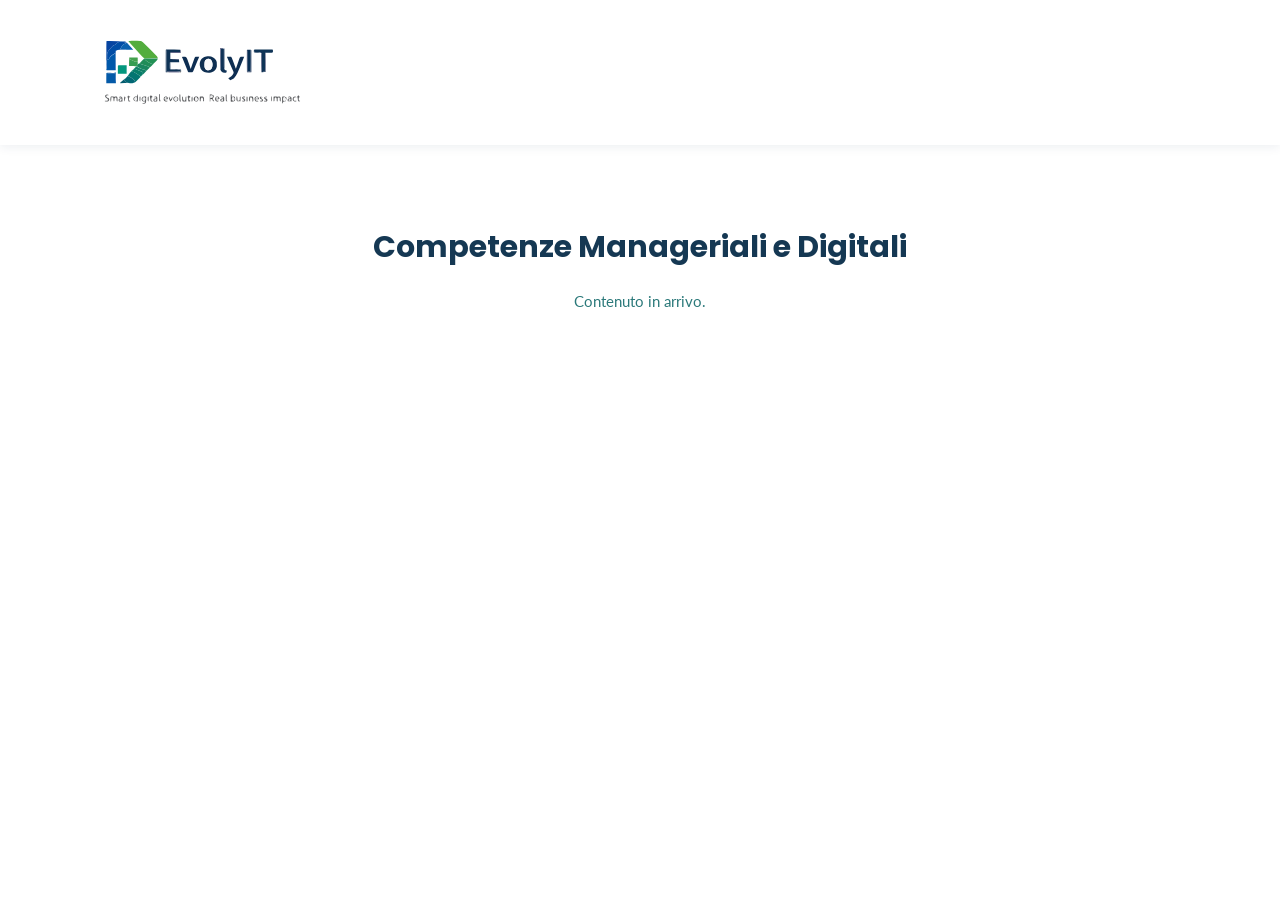
<file: pagine/competenze-manageriali.html>
<!DOCTYPE html>
<html lang="it">
<head>
  <meta charset="UTF-8">
  <meta name="viewport" content="width=device-width, initial-scale=1.0">
  <title>Competenze Manageriali e Digitali | EvolyIT</title>
  <meta name="description" content="EvolyIT affianca le PMI nello sviluppo di competenze manageriali e digitali.">

  <link rel="preconnect" href="https://fonts.googleapis.com">
  <link rel="preconnect" href="https://fonts.gstatic.com" crossorigin>
  <link href="https://fonts.googleapis.com/css2?family=Poppins:wght@600;700;800&family=Lato:wght@400;700&display=swap" rel="stylesheet">

  <link rel="stylesheet" href="../style.css">
  <!-- PROVA 16/07/2026 — livello sperimentale, vedi istruzioni in style-prova.css.
       Per annullare la prova: cancella questa riga. -->
  <link rel="stylesheet" href="../style-prova.css">
</head>
<body>
  <header class="site-header site-header--minimal">
    <div class="container">
      <a class="logo" href="../index.html" aria-label="EvolyIT, torna alla home">
        <img class="logo__img" src="../assets/images/logo-evolyit.svg" alt="">
      </a>
    </div>
  </header>

  <main>
    <section class="page-hero">
      <div class="container">
        <h1 class="page-hero__title">Competenze Manageriali e Digitali</h1>
        <p class="page-hero__text">Contenuto in arrivo.</p>
      </div>
    </section>
  </main>
</body>
</html>
</file>
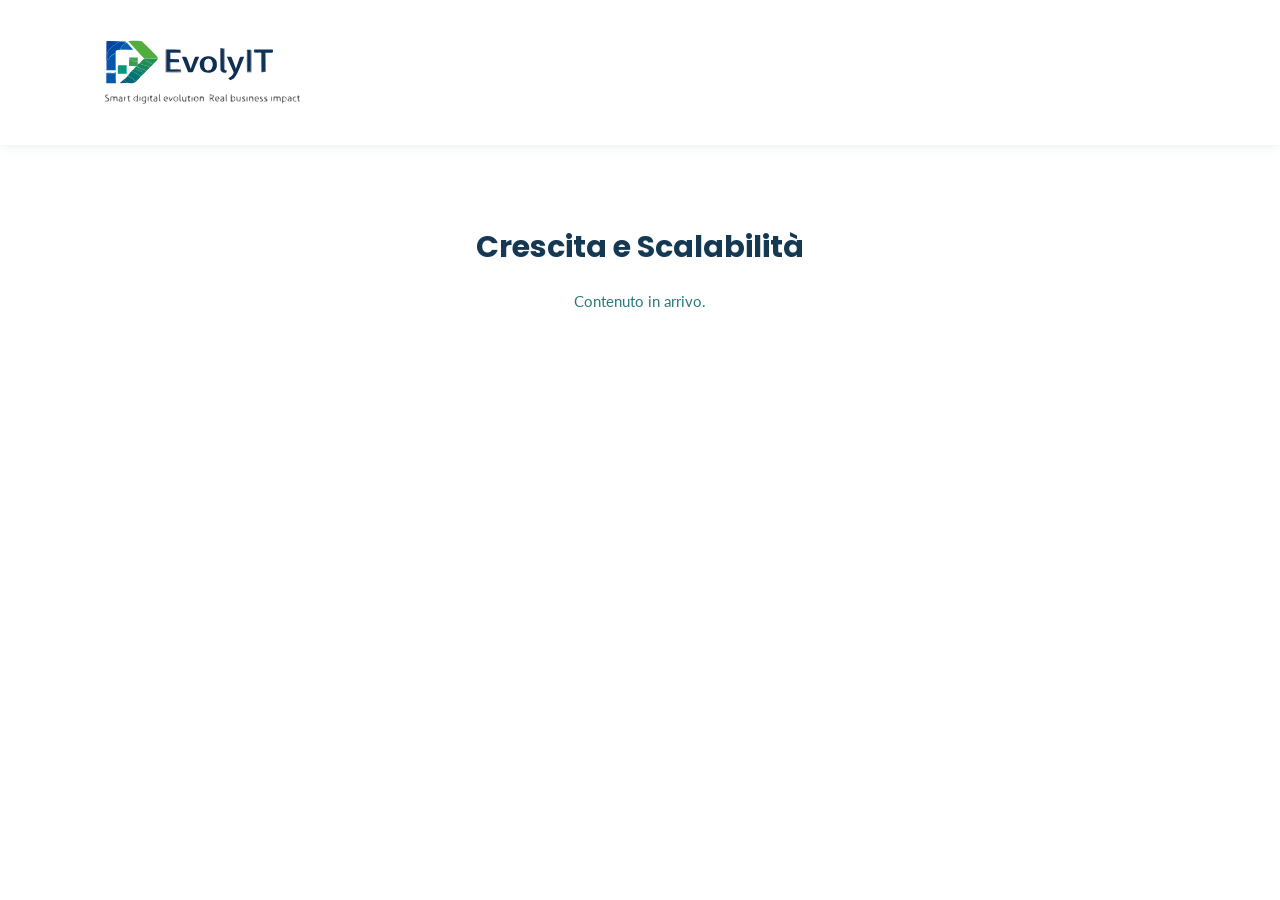
<file: pagine/crescita-scalabilita.html>
<!DOCTYPE html>
<html lang="it">
<head>
  <meta charset="UTF-8">
  <meta name="viewport" content="width=device-width, initial-scale=1.0">
  <title>Crescita e Scalabilità | EvolyIT</title>
  <meta name="description" content="EvolyIT affianca le PMI nella progettazione di organizzazione e processi pronti a sostenere la crescita.">

  <link rel="preconnect" href="https://fonts.googleapis.com">
  <link rel="preconnect" href="https://fonts.gstatic.com" crossorigin>
  <link href="https://fonts.googleapis.com/css2?family=Poppins:wght@600;700;800&family=Lato:wght@400;700&display=swap" rel="stylesheet">

  <link rel="stylesheet" href="../style.css">
  <!-- PROVA 16/07/2026 — livello sperimentale, vedi istruzioni in style-prova.css.
       Per annullare la prova: cancella questa riga. -->
  <link rel="stylesheet" href="../style-prova.css">
</head>
<body>
  <header class="site-header site-header--minimal">
    <div class="container">
      <a class="logo" href="../index.html" aria-label="EvolyIT, torna alla home">
        <img class="logo__img" src="../assets/images/logo-evolyit.svg" alt="">
      </a>
    </div>
  </header>

  <main>
    <section class="page-hero">
      <div class="container">
        <h1 class="page-hero__title">Crescita e Scalabilità</h1>
        <p class="page-hero__text">Contenuto in arrivo.</p>
      </div>
    </section>
  </main>
</body>
</html>
</file>
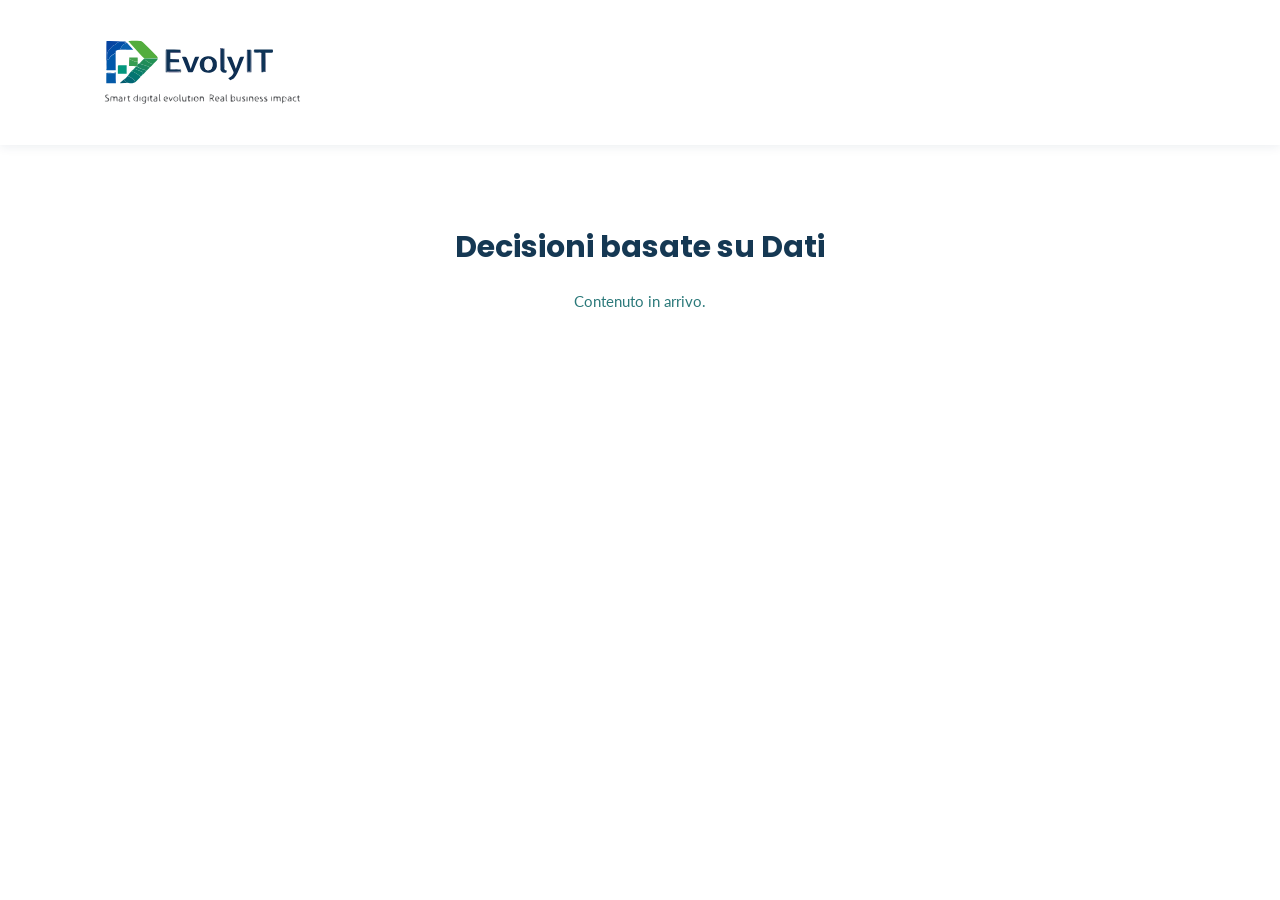
<file: pagine/decisioni-dati.html>
<!DOCTYPE html>
<html lang="it">
<head>
  <meta charset="UTF-8">
  <meta name="viewport" content="width=device-width, initial-scale=1.0">
  <title>Decisioni basate su Dati | EvolyIT</title>
  <meta name="description" content="EvolyIT affianca le PMI nella definizione di KPI e dashboard per decisioni basate su dati.">

  <link rel="preconnect" href="https://fonts.googleapis.com">
  <link rel="preconnect" href="https://fonts.gstatic.com" crossorigin>
  <link href="https://fonts.googleapis.com/css2?family=Poppins:wght@600;700;800&family=Lato:wght@400;700&display=swap" rel="stylesheet">

  <link rel="stylesheet" href="../style.css">
  <!-- PROVA 16/07/2026 — livello sperimentale, vedi istruzioni in style-prova.css.
       Per annullare la prova: cancella questa riga. -->
  <link rel="stylesheet" href="../style-prova.css">
</head>
<body>
  <header class="site-header site-header--minimal">
    <div class="container">
      <a class="logo" href="../index.html" aria-label="EvolyIT, torna alla home">
        <img class="logo__img" src="../assets/images/logo-evolyit.svg" alt="">
      </a>
    </div>
  </header>

  <main>
    <section class="page-hero">
      <div class="container">
        <h1 class="page-hero__title">Decisioni basate su Dati</h1>
        <p class="page-hero__text">Contenuto in arrivo.</p>
      </div>
    </section>
  </main>
</body>
</html>
</file>
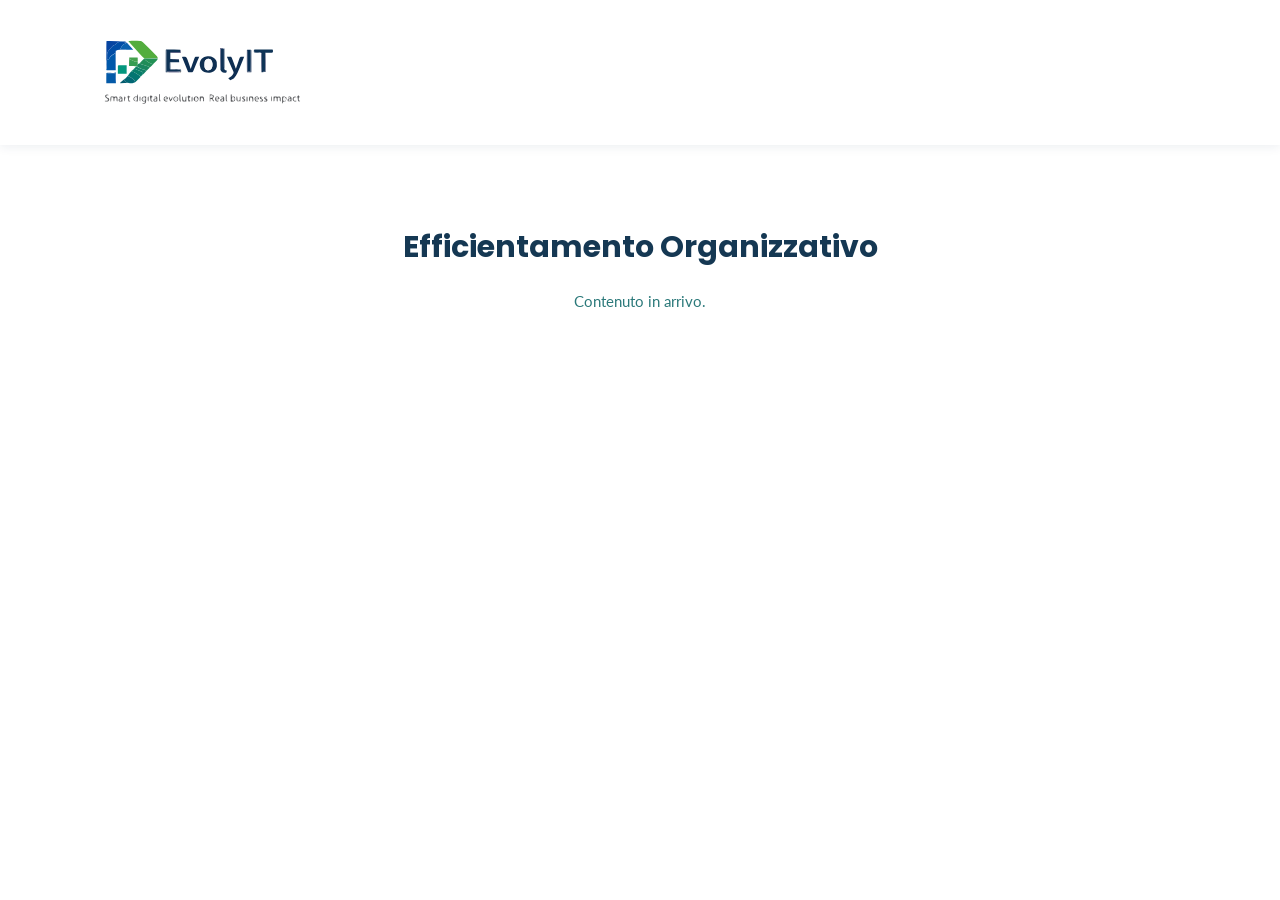
<file: pagine/efficientamento-organizzativo.html>
<!DOCTYPE html>
<html lang="it">
<head>
  <meta charset="UTF-8">
  <meta name="viewport" content="width=device-width, initial-scale=1.0">
  <title>Efficientamento Organizzativo | EvolyIT</title>
  <meta name="description" content="EvolyIT affianca le PMI nell'efficientamento organizzativo dei processi.">

  <link rel="preconnect" href="https://fonts.googleapis.com">
  <link rel="preconnect" href="https://fonts.gstatic.com" crossorigin>
  <link href="https://fonts.googleapis.com/css2?family=Poppins:wght@600;700;800&family=Lato:wght@400;700&display=swap" rel="stylesheet">

  <link rel="stylesheet" href="../style.css">
  <!-- PROVA 16/07/2026 — livello sperimentale, vedi istruzioni in style-prova.css.
       Per annullare la prova: cancella questa riga. -->
  <link rel="stylesheet" href="../style-prova.css">
</head>
<body>
  <header class="site-header site-header--minimal">
    <div class="container">
      <a class="logo" href="../index.html" aria-label="EvolyIT, torna alla home">
        <img class="logo__img" src="../assets/images/logo-evolyit.svg" alt="">
      </a>
    </div>
  </header>

  <main>
    <section class="page-hero">
      <div class="container">
        <h1 class="page-hero__title">Efficientamento Organizzativo</h1>
        <p class="page-hero__text">Contenuto in arrivo.</p>
      </div>
    </section>
  </main>
</body>
</html>
</file>
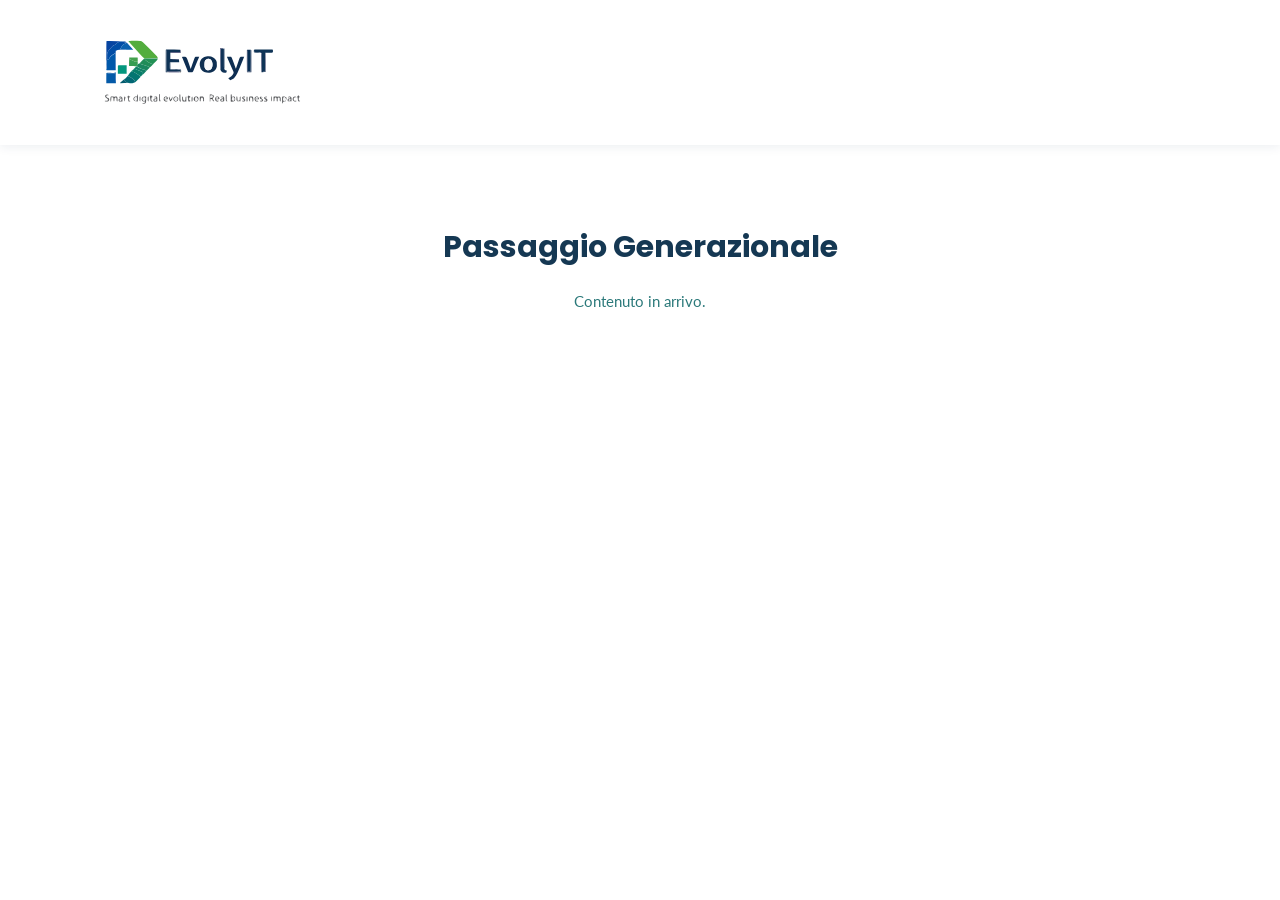
<file: pagine/passaggio-generazionale.html>
<!DOCTYPE html>
<html lang="it">
<head>
  <meta charset="UTF-8">
  <meta name="viewport" content="width=device-width, initial-scale=1.0">
  <title>Passaggio Generazionale | EvolyIT</title>
  <meta name="description" content="EvolyIT affianca le PMI nella gestione del passaggio generazionale.">

  <link rel="preconnect" href="https://fonts.googleapis.com">
  <link rel="preconnect" href="https://fonts.gstatic.com" crossorigin>
  <link href="https://fonts.googleapis.com/css2?family=Poppins:wght@600;700;800&family=Lato:wght@400;700&display=swap" rel="stylesheet">

  <link rel="stylesheet" href="../style.css">
  <!-- PROVA 16/07/2026 — livello sperimentale, vedi istruzioni in style-prova.css.
       Per annullare la prova: cancella questa riga. -->
  <link rel="stylesheet" href="../style-prova.css">
</head>
<body>
  <header class="site-header site-header--minimal">
    <div class="container">
      <a class="logo" href="../index.html" aria-label="EvolyIT, torna alla home">
        <img class="logo__img" src="../assets/images/logo-evolyit.svg" alt="">
      </a>
    </div>
  </header>

  <main>
    <section class="page-hero">
      <div class="container">
        <h1 class="page-hero__title">Passaggio Generazionale</h1>
        <p class="page-hero__text">Contenuto in arrivo.</p>
      </div>
    </section>
  </main>
</body>
</html>
</file>
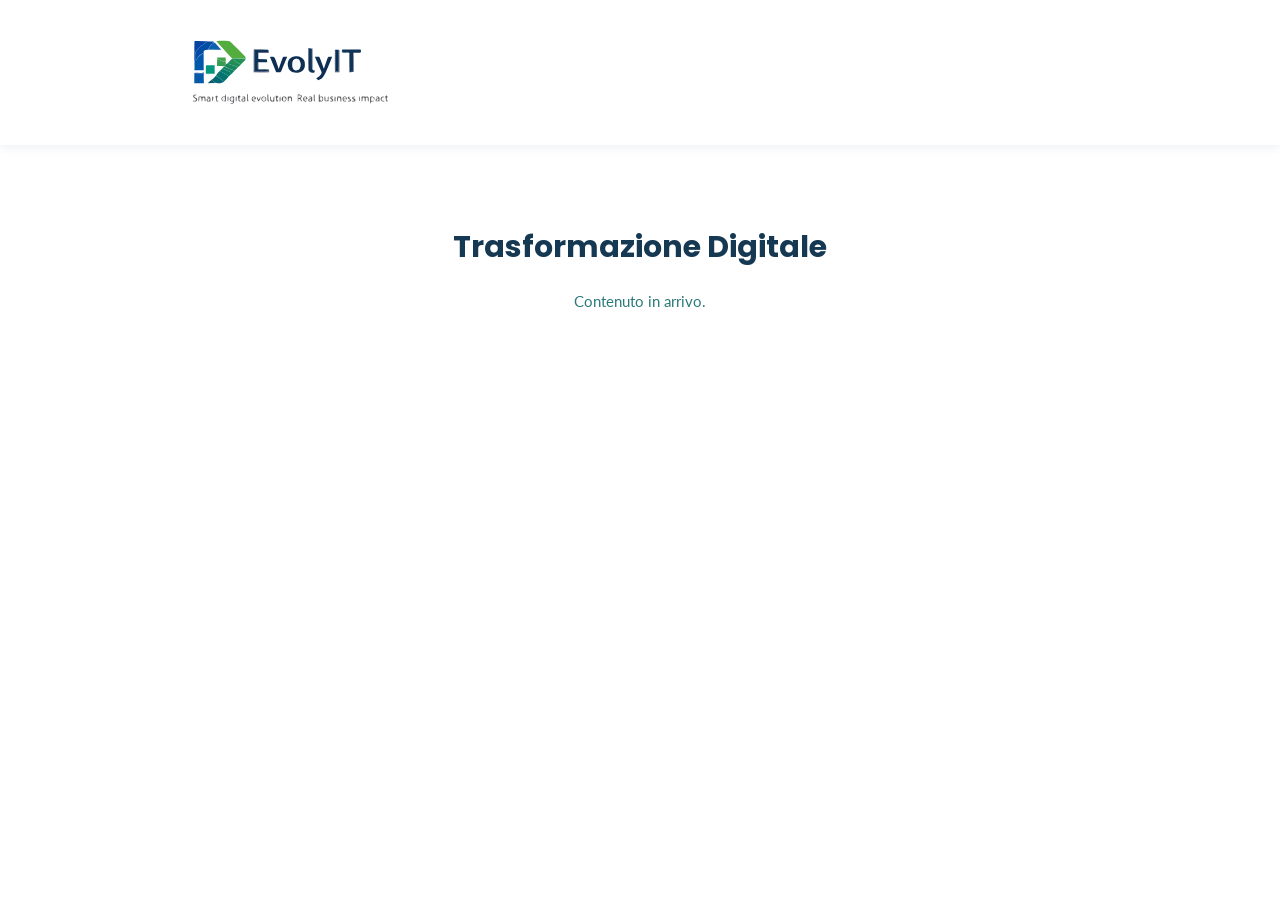
<file: pagine/trasformazione-digitale.html>
<!DOCTYPE html>
<html lang="it">
<head>
  <meta charset="UTF-8">
  <meta name="viewport" content="width=device-width, initial-scale=1.0">
  <title>Trasformazione Digitale | EvolyIT</title>
  <meta name="description" content="EvolyIT affianca le PMI nella trasformazione digitale e nell'adozione dell'intelligenza artificiale.">

  <link rel="preconnect" href="https://fonts.googleapis.com">
  <link rel="preconnect" href="https://fonts.gstatic.com" crossorigin>
  <link href="https://fonts.googleapis.com/css2?family=Poppins:wght@600;700;800&family=Lato:wght@400;700&display=swap" rel="stylesheet">

  <link rel="stylesheet" href="../style.css">
</head>
<body>
  <header class="site-header site-header--minimal">
    <div class="container">
      <a class="logo" href="../index.html" aria-label="EvolyIT, torna alla home">
        <img class="logo__img" src="../assets/images/logo-evolyit.svg" alt="">
      </a>
    </div>
  </header>

  <main>
    <section class="page-hero">
      <div class="container">
        <h1 class="page-hero__title">Trasformazione Digitale</h1>
        <p class="page-hero__text">Contenuto in arrivo.</p>
      </div>
    </section>
  </main>
</body>
</html>
</file>
<file: style.css>
/* ==========================================================================
   EvolyIT — Design tokens
   Fedele all'analisi pixel-per-pixel del PDF sorgente (pagina 1, homepage).
   Riferimento: container 1024px == 1024.8pt dell'artboard originale (scala 1:1).
   ========================================================================== */
:root {
  --color-navy: #153853;
  --color-blue: #1453A4;
  --color-green: #08875B;
  --color-teal: #2B797A;
  --color-lime: #6CB035;
  --color-white: #FFFFFF;

  --color-text: var(--color-navy);
  --color-bg: var(--color-white);

  /* Titoli: font geometrico arrotondato (single-story "a", "o"/"c"/"e" circolari) —
     match Google Font più vicino a quanto disegnato nel PDF: Poppins. */
  --font-title: 'Poppins', -apple-system, BlinkMacSystemFont, 'Segoe UI', Roboto, Helvetica, Arial, sans-serif;
  /* Corpo/nav/bottoni/didascalie: font umanistico (double-story "a") — match: Lato. */
  --font-body: 'Lato', -apple-system, BlinkMacSystemFont, 'Segoe UI', Roboto, Helvetica, Arial, sans-serif;

  --radius-card: 12px;
  --radius-pill: 999px;

  --shadow-card: 0 4px 14px rgba(21, 56, 83, 0.12);
  --shadow-card-hover: 0 16px 32px rgba(21, 56, 83, 0.24);

  --transition-fast: 250ms ease-out;

  --header-height: clamp(72px, 14.16vw, 145px);
  --container-width: 1024px;
  --container-padding: clamp(20px, 12.5vw, 128px);
}

/* ==========================================================================
   Reset
   ========================================================================== */
*,
*::before,
*::after {
  box-sizing: border-box;
}

html {
  scroll-behavior: smooth;
  scroll-padding-top: var(--header-height);
}

body {
  margin: 0;
  font-family: var(--font-body);
  color: var(--color-text);
  background: var(--color-bg);
  line-height: 1.5;
  -webkit-font-smoothing: antialiased;
}

/* height:auto neutralizza l'attributo HTML height="..." degli <img>, che
   altrimenti vince sull'aspect-ratio CSS e forza l'altezza nativa del file
   (con object-fit:cover il risultato è una foto tagliata e ingranditissima).
   Le immagini che devono riempire un contenitore ridichiarano height:100%. */
img {
  max-width: 100%;
  height: auto;
  display: block;
}

a {
  color: inherit;
  text-decoration: none;
}

ul {
  list-style: none;
  margin: 0;
  padding: 0;
}

h1, h2, h3, p {
  margin: 0;
}

button {
  font: inherit;
  cursor: pointer;
}

.container {
  width: 100%;
  max-width: var(--container-width);
  margin-inline: auto;
  padding-inline: var(--container-padding);
}

/* Sezione "Persone/Tecnologia" (servizi.html): margine leggermente più largo
   della griglia sfide (~146pt misurati contro i 128pt della home) */
.container--narrow {
  padding-inline: clamp(20px, 14.26vw, 146px);
}

/* Su schermi piccoli la parte fluida del clamp (12.5vw ≈ 47px a 375px)
   mangia un quarto della larghezza: padding fisso, contenuto più largo.
   Senza questo, il banner CTA restava largo ~281px e il bottone lungo
   del Metodo (323px) sbordava. */
@media (max-width: 639px) {
  .container,
  .container--narrow {
    padding-inline: 20px;
  }
}

/* Visible keyboard focus everywhere */
a:focus-visible,
button:focus-visible,
input:focus-visible {
  outline: 3px solid var(--color-lime);
  outline-offset: 3px;
  border-radius: 4px;
}

.visually-hidden {
  position: absolute;
  width: 1px;
  height: 1px;
  padding: 0;
  margin: -1px;
  overflow: hidden;
  clip: rect(0, 0, 0, 0);
  white-space: nowrap;
  border: 0;
}

.skip-link {
  position: absolute;
  top: -100px;
  left: 12px;
  z-index: 1000;
  background: var(--color-navy);
  color: var(--color-white);
  padding: 10px 16px;
  border-radius: 8px;
  transition: top var(--transition-fast);
}

.skip-link:focus {
  top: 12px;
}

/* ==========================================================================
   Buttons
   ========================================================================== */
.btn {
  display: inline-flex;
  align-items: center;
  justify-content: center;
  padding: 14px 30px;
  border-radius: var(--radius-pill);
  font-family: var(--font-body);
  font-weight: 700;
  font-size: 14px;
  letter-spacing: 0.02em;
  border: 2px solid transparent;
  transition: transform var(--transition-fast), box-shadow var(--transition-fast), background-color var(--transition-fast);
  white-space: nowrap;
}

/* Tutti i bottoni si ingrandiscono al passaggio del mouse: stesso linguaggio
   di interazione delle card (scale + ombra più intensa) */
.btn:hover {
  transform: scale(1.06);
}

/* Unico bottone "pieno" del design: pillola blu (#1453A4), non navy */
.btn-primary {
  background: var(--color-blue);
  color: var(--color-white);
}

.btn-primary:hover {
  background: var(--color-navy);
  box-shadow: 0 8px 20px rgba(21, 56, 83, 0.3);
}

.btn-light {
  background: var(--color-white);
  color: var(--color-navy);
}

.btn-light:hover {
  box-shadow: 0 8px 24px rgba(0, 0, 0, 0.25);
}

/* ==========================================================================
   Logo (shared: header + footer)
   ========================================================================== */
.logo {
  display: inline-flex;
  align-items: center;
  gap: 10px;
  font-family: var(--font-title);
  font-weight: 700;
  font-size: 1.4rem;
  letter-spacing: -0.01em;
  color: var(--color-navy);
}

.logo__icon {
  width: 34px;
  height: 34px;
  flex-shrink: 0;
}

/* Logo ufficiale in SVG: l'altezza governa la scala, la larghezza segue
   l'aspect ratio del file.
   Il viewBox del file è stato ritagliato da "0 0 795 401" a "46 98 695 229",
   cioè ai limiti reali del disegno: l'originale conteneva ~100px di spazio
   morto in alto e ~50px sui lati, per cui a parità di height CSS l'inchiostro
   veniva reso al 56% dell'altezza (di qui l'effetto "logo piccolo con alone"
   e il riquadro bianco sproporzionato nel footer). Con il ritaglio l'altezza
   CSS corrisponde all'altezza reale del logo.
   65px a desktop == ~197px di larghezza, gli stessi ~200px del mockup Canva. */
.logo__img {
  display: block;
  height: clamp(34px, 5.1vw, 65px);
  width: auto;
}

/* ==========================================================================
   Header
   ========================================================================== */
.site-header {
  position: sticky;
  top: 0;
  z-index: 100;
  background: var(--color-white);
  box-shadow: 0 2px 10px rgba(21, 56, 83, 0.08);
}

.site-header .container {
  display: flex;
  align-items: center;
  justify-content: space-between;
  column-gap: 20px;
  height: var(--header-height);
  /* L'header ha bisogno di più respiro dei 128px usati per la griglia
     contenuti, per ospitare un menu più grande e distanziato (solo desktop,
     vedi media query sotto: su mobile il logo ingrandito farebbe traboccare
     la barra insieme a bottone e hamburger) */
  padding-inline: clamp(20px, 6.25vw, 64px);
}

.site-header--minimal .container {
  justify-content: flex-start;
}

.nav-toggle {
  display: inline-flex;
  align-items: center;
  justify-content: center;
  width: 44px;
  height: 44px;
  background: transparent;
  border: none;
  border-radius: 8px;
  order: 3;
}

.nav-toggle:hover {
  background: rgba(21, 56, 83, 0.06);
}

.nav-toggle__bar,
.nav-toggle__bar::before,
.nav-toggle__bar::after {
  display: block;
  width: 22px;
  height: 2px;
  background: var(--color-navy);
  position: relative;
  transition: transform var(--transition-fast), opacity var(--transition-fast);
}

.nav-toggle__bar::before,
.nav-toggle__bar::after {
  content: "";
  position: absolute;
  left: 0;
}

.nav-toggle__bar::before {
  top: -7px;
}

.nav-toggle__bar::after {
  top: 7px;
}

.nav-toggle[aria-expanded="true"] .nav-toggle__bar {
  background: transparent;
}

.nav-toggle[aria-expanded="true"] .nav-toggle__bar::before {
  transform: translateY(7px) rotate(45deg);
}

.nav-toggle[aria-expanded="true"] .nav-toggle__bar::after {
  transform: translateY(-7px) rotate(-45deg);
}

.main-nav {
  order: 2;
  position: fixed;
  top: var(--header-height);
  left: 0;
  right: 0;
  background: var(--color-white);
  box-shadow: 0 12px 20px rgba(21, 56, 83, 0.12);
  padding: 8px 20px 20px;
  transform: translateY(-8px);
  opacity: 0;
  visibility: hidden;
  transition: opacity var(--transition-fast), transform var(--transition-fast), visibility var(--transition-fast);
}

.main-nav.is-open {
  opacity: 1;
  transform: translateY(0);
  visibility: visible;
}

.main-nav__list {
  display: flex;
  flex-direction: column;
  gap: 4px;
}

.main-nav__list a {
  display: block;
  padding: 12px 8px;
  font-weight: 400;
  font-size: 15px;
  letter-spacing: 0.02em;
  color: var(--color-navy);
  border-radius: 8px;
}

.main-nav__list a:hover {
  background: rgba(21, 56, 83, 0.06);
  color: var(--color-blue);
}

.header-cta {
  order: 1;
  margin-left: auto;
  margin-right: 12px;
  padding: 10px 20px;
  font-size: 13px;
}

@media (min-width: 900px) {
  .nav-toggle {
    display: none;
  }

  .site-header .container {
    column-gap: 28px;
  }

  .site-header .logo {
    font-size: 1.55rem;
  }

  .site-header .logo__icon {
    width: 38px;
    height: 38px;
  }

  .main-nav {
    position: static;
    box-shadow: none;
    padding: 0;
    opacity: 1;
    visibility: visible;
    transform: none;
    order: 2;
  }

  .main-nav__list {
    flex-direction: row;
    /* 4px di gap + 14px di padding per lato = 32px di spazio fra una scritta
       e l'altra: lo stesso ritmo visivo di prima (quando il gap era 32px e il
       padding orizzontale zero), ma con l'evidenziazione dell'hover che ora
       respira anche ai lati invece di stringere il testo. */
    gap: 4px;
  }

  .main-nav__list a {
    padding: 8px 14px;
    font-size: 14px;
  }

  /* Il padding del primo e dell'ultimo elemento allarga la nav di 28px senza
     aggiungere spazio *fra* le voci: a 900px, dove la barra è già al limite
     (~2px di margine fra logo, menu e bottone), basterebbe a comprimere il
     menu. I margini negativi lo riassorbono, così la nav conserva esattamente
     la larghezza e gli allineamenti verificati in precedenza; le pillole di
     hover agli estremi sconfinano di 14px nei 29px di stacco da logo e
     bottone, quindi senza mai toccarli. */
  .main-nav__list li:first-child a {
    margin-left: -14px;
  }

  .main-nav__list li:last-child a {
    margin-right: -14px;
  }

  .header-cta {
    order: 3;
    margin-left: 0;
    margin-right: 0;
    padding: 13px 28px;
    font-size: 13px;
  }
}

/* ==========================================================================
   Hero
   ========================================================================== */
.hero {
  position: relative;
  /* isolation: confina lo z-index negativo del layer foto dentro .hero */
  isolation: isolate;
  min-height: clamp(360px, 66.8vw, 684px);
  display: flex;
  align-items: center;
  color: var(--color-white);
}

/* Foto di sfondo su layer dedicato, specchiata orizzontalmente
   (scaleX(-1)): il file immagine resta quello originale */
.hero::after {
  content: "";
  position: absolute;
  inset: 0;
  z-index: -1;
  background-image: url('assets/images/foto-back-pagina-1.jpg');
  background-size: cover;
  background-position: center;
  transform: scaleX(-1);
}

/* Overlay scuro teal-nero pressoché uniforme (campionato dalla foto originale),
   non un forte gradiente laterale */
.hero::before {
  content: "";
  position: absolute;
  inset: 0;
  background: linear-gradient(180deg, rgba(13, 32, 35, 0.58) 0%, rgba(13, 32, 35, 0.66) 60%, rgba(13, 32, 35, 0.78) 100%);
}

.hero .container {
  position: relative;
  z-index: 1;
  padding-block: clamp(48px, 9.76vw, 100px);
}

.hero__content {
  max-width: 740px;
}

/* Peso regular (non bold): il PDF incorpora TTCommonsProExp-Rg per la
   headline, confermato dai mockup di riferimento */
.hero__title {
  font-family: var(--font-title);
  font-size: clamp(1.65rem, 3.9vw, 40px);
  font-weight: 400;
  line-height: 1.18;
  letter-spacing: -0.01em;
  margin-bottom: 20px;
}

.hero__subtitle {
  font-family: var(--font-body);
  font-size: clamp(0.9rem, 1.46vw, 15px);
  line-height: 1.6;
  color: rgba(255, 255, 255, 0.92);
  margin-bottom: 36px;
}

/* ==========================================================================
   Sfide section
   ========================================================================== */
.sfide {
  padding-block: clamp(48px, 8.9vw, 91px);
  background: var(--color-white);
}

.section-title {
  font-family: var(--font-title);
  font-size: clamp(1.375rem, 2.93vw, 30px);
  font-weight: 700;
  color: var(--color-navy);
  text-align: left;
  margin-bottom: clamp(32px, 5.7vw, 58px);
  letter-spacing: -0.01em;
}

.section-title--center {
  text-align: center;
}

/* Due colonne anche su mobile (richiesta 18/07: la colonna singola
   allungava troppo la pagina rispetto alla resa desktop) */
.sfide__grid {
  display: grid;
  grid-template-columns: repeat(2, minmax(0, 1fr));
  row-gap: clamp(28px, 5.76vw, 59px);
  column-gap: clamp(16px, 8vw, 82px);
}

/* Su mobile la griglia non usa tutta la larghezza: card un po' più
   piccole (richiesta 18/07: "occupano troppo spazio") */
@media (max-width: 639px) {
  .sfide__grid {
    max-width: 300px;
    margin-inline: auto;
    row-gap: 24px;
  }

  .sfida-card__caption {
    margin-top: 12px;
  }
}

@media (min-width: 1024px) {
  .sfide__grid {
    grid-template-columns: repeat(3, minmax(0, 1fr));
  }
}

.sfida-card {
  display: block;
  border-radius: var(--radius-card);
  color: var(--color-navy);
}

.sfida-card__media {
  display: block;
  aspect-ratio: 1 / 1;
  width: 100%;
  overflow: hidden;
  border-radius: var(--radius-card);
  border: 2.5px solid var(--color-navy);
  box-shadow: var(--shadow-card);
  transition: box-shadow var(--transition-fast);
}

.sfida-card__media img {
  width: 100%;
  height: 100%;
  object-fit: cover;
  transition: transform var(--transition-fast);
}

.sfida-card:hover .sfida-card__media,
.sfida-card:focus-visible .sfida-card__media {
  box-shadow: var(--shadow-card-hover);
}

.sfida-card:hover .sfida-card__media img,
.sfida-card:focus-visible .sfida-card__media img {
  transform: scale(1.04);
}

.sfida-card__caption {
  display: block;
  margin-top: clamp(16px, 3.1vw, 32px);
  text-align: center;
  font-family: var(--font-body);
  font-weight: 400;
  font-size: 15px;
  color: var(--color-navy);
}

@media (prefers-reduced-motion: reduce) {
  html {
    scroll-behavior: auto;
  }

  .sfida-card__media img,
  .sfida-card__media,
  .btn,
  .main-nav,
  .nav-toggle__bar,
  .nav-toggle__bar::before,
  .nav-toggle__bar::after,
  .servizi-card,
  .metodo-card {
    transition: none !important;
  }

  .sfida-card:hover .sfida-card__media img,
  .sfida-card:focus-visible .sfida-card__media img,
  .servizi-card:hover,
  .metodo-card:hover,
  .btn:hover {
    transform: none;
  }
}

/* ==========================================================================
   Placeholder pages (/pagine/*.html)
   ========================================================================== */
.page-hero {
  padding-block: 80px;
  text-align: center;
}

.page-hero__title {
  font-family: var(--font-title);
  font-size: clamp(1.375rem, 2.93vw, 30px);
  font-weight: 700;
  color: var(--color-navy);
  margin-bottom: 20px;
}

.page-hero__text {
  font-family: var(--font-body);
  font-size: 15px;
  color: var(--color-teal);
  max-width: 560px;
  margin-inline: auto;
}

/* ==========================================================================
   Servizi (servizi.html) — hero fotografico senza overlay + colonne Persone/Tecnologia
   ========================================================================== */
.servizi-hero {
  /* Allungata rispetto alla versione precedente (era clamp(360px,66vw,680px))
     così la foto respira di più e non lascia un bordo bianco stretto
     prima di "I NOSTRI SERVIZI" */
  min-height: clamp(420px, 78vw, 820px);
  display: flex;
  align-items: center;
  justify-content: center;
  /* Versione landscape della foto: l'inquadratura del mockup (cielo in
     alto, convergenza degli edifici in basso) è già nel crop del file */
  background-image: url('assets/images/foto-back-servizi.jpg');
  background-size: cover;
  background-position: center;
}

/* Svincola il blocco testo dal limite 1024px del container standard:
   necessario per mantenere il blocco su poche righe quando il font
   supera ~25px su schermi larghi (30.5em > 768px di larghezza utile) */
.servizi-hero .container {
  max-width: none;
}

.servizi-hero__content {
  max-width: 30.5em;
  margin-inline: auto;
  text-align: center;
}

/* Titolo breve e d'impatto (era un unico paragrafo descrittivo):
   stessa scala della headline homepage, adattata alla foto chiara
   senza overlay scuro (testo navy invece che bianco) */
.servizi-hero__title {
  font-family: var(--font-title);
  font-weight: 700;
  font-size: clamp(1.375rem, 2.6vw, 34px);
  line-height: 1.35;
  color: var(--color-navy);
  margin-bottom: 14px;
}

.servizi-hero__subtitle {
  font-family: var(--font-body);
  font-weight: 400;
  font-size: clamp(0.95rem, 1.6vw, 17px);
  line-height: 1.5;
  color: var(--color-navy);
}

/* Nel mockup Canva il blocco di testo è centrato leggermente a destra
   (centro a ~58% della larghezza pagina), sopra la fascia di cielo tra
   le due torri: lo spostamento evita la sovrapposizione con la torre
   di sinistra. Solo desktop: su mobile il testo occupa tutta la
   larghezza e lo shift lo farebbe uscire dallo schermo. */
@media (min-width: 900px) {
  .servizi-hero__content {
    position: relative;
    left: 8vw;
  }
}

.servizi-pillars {
  padding-block: clamp(48px, 8.9vw, 91px);
  background: var(--color-white);
}

/* Griglia unica (non due colonne flex indipendenti): ogni riga contiene la
   card Persone e la card Tecnologia corrispondenti, così CSS Grid pareggia
   automaticamente l'altezza tra le due quando i testi hanno lunghezza diversa.
   L'ordine nel DOM resta raggruppato per colonna (Persone poi Tecnologia) così
   su mobile (colonna singola) lo stacking segue l'ordine di lettura naturale;
   a desktop il posizionamento riga/colonna è esplicito via nth-child. */
/* Due colonne Persone | Tecnologia a ogni larghezza (richiesta 18/07:
   prima sotto i 768px le card si impilavano in colonna singola).
   Il posizionamento esplicito per colonna è più sotto, fuori media query. */
.servizi-pillars__grid {
  display: grid;
  grid-template-columns: repeat(2, minmax(0, 1fr));
  column-gap: clamp(40px, 14.65vw, 150px);
  row-gap: clamp(28px, 5.4vw, 55px);
}

/* Su mobile: gap compatti e TUTTE le 6 card alla stessa altezza
   (righe 1fr — richiesta 18/07: "stessa grandezza").
   Le regole tipografiche delle card sono più sotto, DOPO le regole
   base di .servizi-card: prima venivano scavalcate dalla cascata. */
@media (max-width: 767.98px) {
  .servizi-pillars__grid {
    column-gap: 14px;
    row-gap: 14px;
    grid-template-rows: auto repeat(3, 1fr);
  }
}

/* Posizionamento esplicito: titolo+3 card "Persone" in colonna 1,
   titolo+3 card "Tecnologia" in colonna 2, righe sincronizzate.
   Vale a ogni larghezza (prima era solo da 768px in su). */
.servizi-pillars__grid > :nth-child(1) { grid-column: 1; grid-row: 1; }
.servizi-pillars__grid > :nth-child(2) { grid-column: 1; grid-row: 2; }
.servizi-pillars__grid > :nth-child(3) { grid-column: 1; grid-row: 3; }
.servizi-pillars__grid > :nth-child(4) { grid-column: 1; grid-row: 4; }
.servizi-pillars__grid > :nth-child(5) { grid-column: 2; grid-row: 1; }
.servizi-pillars__grid > :nth-child(6) { grid-column: 2; grid-row: 2; }
.servizi-pillars__grid > :nth-child(7) { grid-column: 2; grid-row: 3; }
.servizi-pillars__grid > :nth-child(8) { grid-column: 2; grid-row: 4; }

.servizi-column__title {
  font-family: var(--font-title);
  font-weight: 700;
  font-size: clamp(1.375rem, 2.93vw, 30px);
  color: var(--color-navy);
  text-align: center;
  letter-spacing: -0.01em;
}

.servizi-card {
  border-radius: 24px;
  padding: clamp(20px, 3.2vw, 24px) clamp(18px, 3.5vw, 24px);
  text-align: center;
  /* Stesso effetto hover delle card in homepage: scale 1.04, 250ms */
  transition: transform var(--transition-fast), box-shadow var(--transition-fast);
}

.servizi-card:hover {
  transform: scale(1.04);
  box-shadow: var(--shadow-card-hover);
}

.servizi-card--filled {
  background: var(--color-teal);
}

.servizi-card--filled .servizi-card__title {
  color: var(--color-white);
}

.servizi-card--filled .servizi-card__text {
  color: rgba(255, 255, 255, 0.92);
}

.servizi-card--outline {
  background: var(--color-white);
  border: 2.5px solid var(--color-teal);
}

.servizi-card--outline .servizi-card__title,
.servizi-card--outline .servizi-card__text {
  color: var(--color-navy);
}

.servizi-card__title {
  font-family: var(--font-title);
  font-weight: 700;
  font-size: 15px;
  margin-bottom: 10px;
}

.servizi-card__text {
  font-family: var(--font-body);
  font-weight: 400;
  font-size: 15px;
  line-height: 1.5;
}

/* Mobile: nelle colonne strette (~150px) il font scende a 13px e il
   padding si riduce. Questo blocco deve stare DOPO le regole base qui
   sopra (stessa specificità: vince l'ordine). NIENTE sillabazione, le
   parole vanno a capo intere (feedback 18/07). overflow-wrap resta come
   rete di sicurezza: interviene solo se una parola da sola non entra. */
@media (max-width: 767.98px) {
  .servizi-card {
    padding: 14px 10px;
  }

  .servizi-card__title {
    font-size: 13px;
    margin-bottom: 8px;
    overflow-wrap: break-word;
  }

  .servizi-card__text {
    font-size: 13px;
    line-height: 1.45;
    overflow-wrap: break-word;
  }
}

/* Banner CTA finale (servizi.html): riquadro teal arrotondato con bottone */
.servizi-cta {
  margin-top: clamp(48px, 8.9vw, 91px);
  background: var(--color-teal);
  border-radius: 24px;
  text-align: center;
  padding: clamp(40px, 6.8vw, 70px) 24px;
}

.servizi-cta__title {
  font-family: var(--font-title);
  font-weight: 700;
  font-size: clamp(1rem, 1.76vw, 18px);
  color: var(--color-white);
  margin-bottom: 26px;
}

.servizi-cta .btn-light {
  color: var(--color-teal);
}

/* ==========================================================================
   Metodo (metodo.html) — pagina testuale "IL METODO"
   ========================================================================== */
.metodo-main {
  padding-block: clamp(40px, 6vw, 64px) clamp(64px, 10vw, 110px);
}

.metodo-title {
  font-family: var(--font-title);
  font-weight: 700;
  font-size: clamp(1.375rem, 2.93vw, 30px);
  color: var(--color-navy);
  letter-spacing: -0.01em;
}

/* Riga intro: testo (con lead-in bold) + foto, affiancati da tablet in su */
.metodo-intro {
  display: flex;
  flex-direction: column;
  align-items: center;
  gap: 32px;
  margin-top: clamp(32px, 5.5vw, 56px);
}

.metodo-intro__text {
  font-family: var(--font-body);
  font-weight: 400;
  font-size: clamp(1.05rem, 1.95vw, 20px);
  line-height: 1.5;
  color: var(--color-navy);
}

.metodo-intro__text strong {
  font-weight: 700;
}

/* Nessun ritaglio: la foto è mostrata nel suo formato orizzontale nativo
   (1186x789, ~3:2) con angoli arrotondati, esattamente come nel mockup.
   Prima aveva aspect-ratio + object-fit:cover, ma l'attributo height="789"
   dell'<img> vinceva sull'aspect-ratio e la foto veniva stirata in verticale
   e ritagliata al centro, con un effetto di forte zoom. */
.metodo-intro__img {
  width: 100%;
  max-width: 420px;
  height: auto;
  border-radius: 24px;
}

@media (min-width: 800px) {
  .metodo-intro {
    flex-direction: row;
    justify-content: space-between;
    align-items: center;
    gap: clamp(32px, 5vw, 64px);
  }

  .metodo-intro__text {
    flex: 1 1 400px;
    max-width: 460px;
  }

  .metodo-intro__img {
    flex: 0 1 340px;
    max-width: 340px;
  }
}

.metodo-section {
  margin-top: clamp(64px, 11vw, 130px);
}

/* Nel mockup il paragrafo di apertura sta subito sotto al titolo di sezione
   (~10pt di stacco): il margine standard di .section-title (58px, calibrato
   sulla griglia di card della home) qui è troppo largo e spezza la coppia
   titolo/sottotitolo. */
.metodo-section .section-title {
  margin-bottom: 10px;
}

.metodo-section__lead {
  font-family: var(--font-body);
  font-weight: 400;
  font-size: clamp(1.05rem, 1.95vw, 20px);
  line-height: 1.5;
  color: var(--color-navy);
  max-width: 760px;
}

/* Griglia 2x2 delle card numerate (Persone/Processi/Organizzazione/Tecnologia):
   gap orizzontale nettamente più largo di quello verticale, come nel PDF sorgente */
/* Due colonne a ogni larghezza (richiesta 18/07: su mobile le 4 card
   numerate stavano in colonna singola) */
.metodo-360__grid {
  display: grid;
  /* minmax(0, 1fr) e non 1fr: senza, la parola lunga "Organizzazione"
     alza il min-content della sua colonna e le card escono asimmetriche */
  grid-template-columns: repeat(2, minmax(0, 1fr));
  gap: 18px;
  margin-top: clamp(28px, 4.5vw, 46px);
}

@media (min-width: 640px) {
  .metodo-360__grid {
    column-gap: clamp(32px, 7.5vw, 76px);
    row-gap: 18px;
  }
}

/* Sotto i 640px le card sono larghe ~158px: il padding standard di 24px
   lascerebbe ~110px al testo. grid-auto-rows: 1fr le porta tutte
   all'altezza della più alta (richiesta 18/07: "stessa grandezza"),
   e numero/titolo scalano per stare in proporzione. */
@media (max-width: 639px) {
  .metodo-360__grid {
    gap: 12px;
    /* Tutte e 4 le card alla stessa altezza (richiesta 18/07) */
    grid-auto-rows: 1fr;
  }
}

.metodo-card {
  background: var(--color-navy);
  border-radius: 24px;
  padding: 24px;
  /* Stesso effetto hover delle card in homepage e servizi */
  transition: transform var(--transition-fast), box-shadow var(--transition-fast);
}

.metodo-card:hover {
  transform: scale(1.04);
  box-shadow: var(--shadow-card-hover);
}

.metodo-card__head {
  display: flex;
  align-items: center;
  gap: 14px;
  margin-bottom: 16px;
}

.metodo-card__num {
  flex-shrink: 0;
  display: inline-flex;
  align-items: center;
  justify-content: center;
  width: 46px;
  height: 46px;
  border: 1.5px solid rgba(255, 255, 255, 0.85);
  border-radius: 10px;
  font-family: var(--font-title);
  font-weight: 700;
  font-size: 20px;
  color: var(--color-white);
}

.metodo-card__title {
  font-family: var(--font-title);
  font-weight: 700;
  font-size: clamp(1.375rem, 2.93vw, 30px);
  color: var(--color-white);
  letter-spacing: -0.01em;
}

.metodo-card__text {
  font-family: var(--font-body);
  font-weight: 400;
  font-size: 15px;
  line-height: 1.5;
  color: rgba(255, 255, 255, 0.92);
}

/* Mobile: card strette (~160px). Questo blocco deve stare DOPO le
   regole base qui sopra (stessa specificità: vince l'ordine).
   Numero SOPRA il titolo invece che a fianco: accanto al numero
   restavano ~100px e "Organizzazione" finiva spezzata (feedback
   18/07). A tutta larghezza i titoli stanno su una riga intera,
   senza trattini. */
@media (max-width: 639px) {
  .metodo-card {
    padding: 16px 14px;
  }

  .metodo-card__head {
    flex-direction: column;
    align-items: flex-start;
    gap: 8px;
    margin-bottom: 10px;
  }

  .metodo-card__num {
    width: 28px;
    height: 28px;
    font-size: 13px;
    border-radius: 7px;
  }

  .metodo-card__title {
    font-size: 14px;
    line-height: 1.2;
    overflow-wrap: break-word;
  }

  .metodo-card__text {
    font-size: 13px;
    line-height: 1.45;
    overflow-wrap: break-word;
  }
}

/* ==========================================================================
   Timeline "Come lavoriamo": lista verticale semplice su mobile, linea
   orizzontale con tutte le didascalie in basso da desktop in su
   ========================================================================== */
.metodo-timeline {
  list-style: none;
  margin: clamp(32px, 5vw, 52px) 0 0;
  padding: 0;
  display: flex;
  flex-direction: column;
  gap: 28px;
}

.metodo-timeline__step {
  display: flex;
  align-items: center;
  gap: 18px;
}

/* Sotto i 900px i pallini sono collegati da una linea verticale, come
   lo sono orizzontalmente a desktop (richiesta 18/07). Il distanziamento
   passa dal gap del flex al padding dei singoli step, così ogni step può
   disegnare il proprio segmento di linea senza buchi in corrispondenza
   dei gap. Racchiuso in media query: da 900px in su gli step diventano
   display:contents e un ::before diventerebbe un item della griglia. */
@media (max-width: 899.98px) {
  .metodo-timeline {
    gap: 0;
  }

  .metodo-timeline__step {
    position: relative;
    padding-block: 14px;
  }

  /* Il pallino è largo 34px: centro a 17px, linea da 3px → left 15.5px */
  .metodo-timeline__step::before {
    content: "";
    position: absolute;
    left: 15.5px;
    top: 0;
    bottom: 0;
    width: 3px;
    background: var(--color-lime);
  }

  .metodo-timeline__step:first-child::before {
    top: 50%;
  }

  .metodo-timeline__step:last-child::before {
    bottom: 50%;
  }

  .metodo-timeline__dot {
    position: relative;
    z-index: 1;
  }
}

.metodo-timeline__dot {
  flex-shrink: 0;
  display: inline-flex;
  align-items: center;
  justify-content: center;
  width: 34px;
  height: 34px;
  border-radius: 50%;
  background: var(--color-blue);
  color: var(--color-white);
  font-family: var(--font-title);
  font-weight: 700;
  font-size: 13px;
}

.metodo-timeline__content h3 {
  font-family: var(--font-title);
  font-weight: 700;
  font-size: clamp(1rem, 1.76vw, 18px);
  color: var(--color-navy);
  margin-bottom: 6px;
}

.metodo-timeline__content p {
  font-family: var(--font-body);
  font-size: 15px;
  line-height: 1.5;
  color: var(--color-navy);
}

@media (min-width: 900px) {
  /* La timeline è l'unico blocco che sfrutta più della larghezza del
     .container (768px a desktop): esce dal padding e si ricentra sul
     viewport fino a 1200px, così le 5 didascalie hanno ~220px ciascuna
     invece di ~150px e vanno a capo molto meno.
     Il width usa min() con 100vw-48px: il margine di 48px assorbe anche
     l'eventuale barra di scorrimento, evitando overflow orizzontale. */
  .metodo-timeline {
    width: min(1200px, calc(100vw - 48px));
    position: relative;
    left: 50%;
    transform: translateX(-50%);

    /* Tre righe esplicite — pallini / titoli / descrizioni — invece di una
       riga unica per l'intera didascalia: le righe si dimensionano sul
       contenuto più alto fra i cinque step, così i titoli su una riga e
       quelli su due righe restano allineati e tutte le descrizioni partono
       alla stessa altezza. */
    display: grid;
    grid-template-columns: repeat(5, 1fr);
    grid-template-rows: auto auto auto;
    /* niente column-gap: le colonne restano esattamente 1/5 della larghezza,
       condizione su cui si basa l'inset del 10% della linea (vedi sotto) */
    column-gap: 0;
    margin-top: clamp(48px, 6vw, 72px);
  }

  /* Linea di collegamento: attraversa la riga dei pallini. Ogni colonna è
     il 20% della larghezza e il pallino è centrato nella colonna, quindi il
     centro del primo/ultimo pallino cade al 10% da ciascun lato: l'inset del
     10% fa partire e finire la linea esattamente sotto ai pallini estremi. */
  .metodo-timeline::before {
    content: "";
    grid-row: 1;
    grid-column: 1 / -1;
    align-self: center;
    height: 3px;
    background: var(--color-lime);
    margin-inline: 10%;
  }

  /* display:contents scioglie <li> e wrapper del testo: pallino, titolo e
     descrizione diventano tutti grid item diretti della timeline, ciascuno
     assegnato a una riga fissa. Senza questo, ogni step occuperebbe una sola
     cella e i tre elementi non potrebbero allinearsi tra colonne diverse. */
  .metodo-timeline__step,
  .metodo-timeline__content {
    display: contents;
  }

  /* La colonna va assegnata sia ai figli diretti dello step (il pallino) sia
     ai nipoti (titolo e descrizione dentro il wrapper sciolto). */
  .metodo-timeline__step:nth-child(1) > *,
  .metodo-timeline__step:nth-child(1) > * > * { grid-column: 1; }
  .metodo-timeline__step:nth-child(2) > *,
  .metodo-timeline__step:nth-child(2) > * > * { grid-column: 2; }
  .metodo-timeline__step:nth-child(3) > *,
  .metodo-timeline__step:nth-child(3) > * > * { grid-column: 3; }
  .metodo-timeline__step:nth-child(4) > *,
  .metodo-timeline__step:nth-child(4) > * > * { grid-column: 4; }
  .metodo-timeline__step:nth-child(5) > *,
  .metodo-timeline__step:nth-child(5) > * > * { grid-column: 5; }

  .metodo-timeline__dot {
    grid-row: 1;
    justify-self: center;
    position: relative;
    z-index: 1;
  }

  .metodo-timeline__content h3 {
    grid-row: 2;
    align-self: start;
    text-align: center;
    padding: 22px 12px 0;
    margin-bottom: 0;
  }

  .metodo-timeline__content p {
    grid-row: 3;
    align-self: start;
    text-align: center;
    padding: 8px 12px 0;
  }
}

/* ==========================================================================
   Card navy "Ricerca & Sviluppo"
   ========================================================================== */
.metodo-rs {
  margin-top: clamp(64px, 11vw, 130px);
  background: var(--color-navy);
  border-radius: 24px;
  padding: clamp(24px, 4vw, 40px);
}

/* Scala tipografica ridotta rispetto al mockup (kicker 30pt / titolo 25pt /
   testo 20pt): a quelle misure il blocco pesava più dei titoli di sezione.
   Ora si allinea al resto del sito — kicker come i lead (20px), titolo come
   i titoli dei banner CTA (18px), testo alla misura standard di 15px. */
.metodo-rs__kicker {
  font-family: var(--font-title);
  font-weight: 700;
  font-style: italic;
  font-size: clamp(1.05rem, 1.95vw, 20px);
  color: var(--color-lime);
  margin-bottom: 10px;
}

.metodo-rs__title {
  font-family: var(--font-title);
  font-weight: 700;
  font-size: clamp(1rem, 1.76vw, 18px);
  color: var(--color-white);
  margin-bottom: 12px;
}

.metodo-rs__text {
  font-family: var(--font-body);
  font-weight: 400;
  font-size: 15px;
  line-height: 1.6;
  color: rgba(255, 255, 255, 0.92);
  max-width: 760px;
}

/* ==========================================================================
   Footer
   ========================================================================== */
.site-footer {
  background: var(--color-navy);
  color: var(--color-white);
  padding-top: 64px;
}

.footer__grid {
  display: grid;
  grid-template-columns: 1fr;
  gap: 48px;
  text-align: center;
  padding-bottom: 48px;
}

.footer__col--brand {
  order: -1;
}

.footer__heading {
  font-family: var(--font-title);
  font-size: 15px;
  font-weight: 700;
  color: var(--color-white);
  margin-bottom: 18px;
}

.footer__list {
  display: flex;
  flex-direction: column;
  align-items: center;
  gap: 12px;
  font-family: var(--font-body);
  color: rgba(255, 255, 255, 0.85);
  font-size: 12px;
}

.footer__list a:hover {
  color: var(--color-lime);
}

/* Voce LinkedIn: stessa riga della lista Contatti, solo con icona */
.footer__list-link {
  display: inline-flex;
  align-items: center;
  gap: 10px;
}

.footer__list-link svg {
  width: 20px;
  height: 20px;
  flex-shrink: 0;
}

.footer__brand {
  display: flex;
  flex-direction: column;
  align-items: center;
  gap: 10px;
}

/* Il logo, nel PDF, siede dentro un riquadro bianco anche sul footer navy */
.footer__brand-badge {
  display: inline-flex;
  background: var(--color-white);
  border-radius: 10px;
  padding: 14px 22px;
}

.footer__bottom {
  border-top: 1px solid rgba(255, 255, 255, 0.15);
  padding-block: 22px;
}

.footer__bottom .container {
  display: flex;
  flex-direction: column;
  gap: 10px;
  align-items: center;
  text-align: center;
  font-family: var(--font-body);
  font-size: 12px;
  color: rgba(255, 255, 255, 0.7);
}

.footer__legal {
  display: flex;
  flex-wrap: wrap;
  justify-content: center;
  gap: 6px 10px;
}

.footer__legal a:hover {
  color: var(--color-white);
}

@media (min-width: 720px) {
  .footer__grid {
    /* Colonna centrale "auto" fiancheggiata da due colonne 1fr uguali:
       il logo risulta centrato rispetto a tutta la larghezza del footer,
       non solo nella propria metà di griglia */
    grid-template-columns: 1fr auto 1fr;
    text-align: left;
    align-items: start;
  }

  .footer__col--brand {
    order: 0;
  }

  .footer__brand {
    align-items: center;
  }

  .footer__list {
    align-items: flex-start;
  }
}

/* ==========================================================================
   Page banner: fascia navy piena con titolo pagina, usata per le pagine
   secondarie senza foto hero (Chi Siamo; riutilizzabile per Privacy/Cookie)
   ========================================================================== */
.page-banner {
  background: var(--color-navy);
  padding-block: clamp(28px, 6vw, 62px);
  text-align: center;
}

.page-banner__title {
  font-family: var(--font-title);
  font-weight: 700;
  font-size: clamp(1.375rem, 2.93vw, 30px);
  color: var(--color-white);
  letter-spacing: -0.01em;
}

/* ==========================================================================
   Banner CTA teal condiviso (chi-siamo.html, metodo.html) — stesso
   trattamento visivo di .servizi-cta, con classi proprie per non
   accoppiare pagine diverse alla stessa regola
   ========================================================================== */
.cta-banner {
  margin-top: clamp(48px, 8vw, 82px);
  background: var(--color-teal);
  border-radius: 24px;
  text-align: center;
  padding: clamp(40px, 6.8vw, 70px) 24px;
}

.cta-banner__title {
  font-family: var(--font-title);
  font-weight: 700;
  font-size: clamp(1rem, 1.76vw, 18px);
  color: var(--color-white);
  margin-bottom: 26px;
}

.cta-banner .btn-light {
  color: var(--color-teal);
}

/* Su schermi stretti il bottone lungo del Metodo ("RICHIEDI L'ASSESSMENT
   DI MATURITÀ") non ci sta su una riga: gli si permette di andare a capo
   invece di sbordare dal banner (il .btn globale ha white-space: nowrap) */
@media (max-width: 639px) {
  .cta-banner {
    padding-inline: 16px;
  }

  .cta-banner .btn {
    white-space: normal;
    max-width: 100%;
  }
}

/* ==========================================================================
   Chi Siamo (chi-siamo.html)
   ========================================================================== */
.chi-siamo-intro {
  padding-block: clamp(56px, 9vw, 92px) 0;
}

.chi-siamo-intro .section-title {
  margin-bottom: 20px;
}

.chi-siamo-intro__text {
  font-family: var(--font-body);
  font-weight: 400;
  font-size: clamp(1rem, 1.76vw, 18px);
  line-height: 1.6;
  color: var(--color-navy);
}

.chi-siamo-intro__text + .chi-siamo-intro__text {
  margin-top: 28px;
}

.team {
  padding-block: clamp(80px, 13vw, 148px) clamp(48px, 8.9vw, 91px);
}

.team__grid {
  display: grid;
  grid-template-columns: 1fr;
  gap: 32px;
  margin-top: clamp(32px, 5.7vw, 58px);
}

/* Su mobile le card a tutta larghezza (335px, foto 502px di altezza)
   dominavano lo schermo: contenute a 280px e centrate (richiesta 18/07) */
@media (max-width: 639px) {
  .team__grid {
    max-width: 280px;
    margin-inline: auto;
    gap: 24px;
  }

  .team-card {
    padding: 18px 18px 24px;
  }
}

@media (min-width: 640px) {
  .team__grid {
    grid-template-columns: repeat(3, 1fr);
    gap: clamp(20px, 3.5vw, 36px);
  }
}

.team-card {
  background: var(--color-navy);
  border-radius: 24px;
  padding: 24px 24px 32px;
  text-align: center;
}

.team-card__media {
  display: block;
  aspect-ratio: 2 / 3;
  width: 100%;
  overflow: hidden;
  border-radius: 16px;
  margin-bottom: 20px;
}

.team-card__media img {
  width: 100%;
  height: 100%;
  object-fit: cover;
}

.team-card__name {
  font-family: var(--font-title);
  font-weight: 700;
  font-size: clamp(1.05rem, 1.95vw, 20px);
  color: var(--color-white);
  margin-bottom: 4px;
}

.team-card__role {
  font-family: var(--font-body);
  font-style: italic;
  font-weight: 400;
  font-size: clamp(1.05rem, 1.95vw, 20px);
  color: var(--color-white);
  margin-bottom: 16px;
}

.team-card__bio {
  font-family: var(--font-body);
  font-weight: 400;
  font-size: 15px;
  line-height: 1.5;
  color: rgba(255, 255, 255, 0.9);
}
</file>
<file: style-prova.css>
/* ==========================================================================
   ⚠️ LIVELLO DI PROVA — 16/07/2026 (ricostruito il 18/07/2026 dalle note
   dell'HANDOFF, sezione 3-bis: il file originale non era presente
   nell'esportazione da Google Drive)

   Modifiche sperimentali in valutazione, tenute FUORI da style.css su
   richiesta dell'utente ("voglio fare una prova, quindi fai in modo che
   queste modifiche siano eliminabili poi").

   Vince per ORDINE DI CASCATA (caricato dopo style.css), non per
   specificità né !important: rimuoverlo non lascia residui.
   I valori originali sono annotati in commento accanto a ogni regola.

   PER ELIMINARE LA PROVA:
   1. Cancellare questo file
   2. Togliere il <link rel="stylesheet" href="style-prova.css"> (e il
      commento "PROVA" che lo precede) dalle 10 pagine:
      index.html, servizi.html, metodo.html, chi-siamo.html
      + le 6 pagine in /pagine/ (path ../style-prova.css)
   3. Ripristinare i 2 src in chi-siamo.html:
      team-photo-placeholder-prova.svg → team-photo-placeholder.svg
   4. Cancellare assets/images/team-photo-placeholder-prova.svg

   PER RENDERLA DEFINITIVA:
   travasare queste regole in style.css al posto dei valori originali,
   poi eseguire comunque i passi 1-2 (e decidere quale SVG tenere).
   ========================================================================== */

/* --------------------------------------------------------------------------
   1. Pagine più larghe — contenuto utile da 768px a 992px (+29%).
      Agisce su tutte le pagine: sono variabili di :root usate da .container.
   -------------------------------------------------------------------------- */
:root {
  --container-width: 1200px;                       /* originale: 1024px */
  --container-padding: clamp(20px, 12.5vw, 104px); /* originale: max 128px */
}

/* Riscalato in proporzione al nuovo container (146/1024 → 118/1200) */
.container--narrow {
  padding-inline: clamp(20px, 14.26vw, 118px);     /* originale: max 146px */
}

/* --------------------------------------------------------------------------
   2. Footer omogeneo — da 720px in su la griglia 1fr auto 1fr aveva solo
      due blocchi (contatti in col.1, logo in col.2, col.3 vuota): tutto
      ammassato nella metà sinistra. Ora colonna unica centrata: logo sopra,
      "Contatti" sotto, le 4 voci su una riga (vanno a capo sotto ~900px).
   -------------------------------------------------------------------------- */
@media (min-width: 720px) {
  .footer__grid {
    grid-template-columns: 1fr;   /* originale: 1fr auto 1fr */
    justify-items: center;
    text-align: center;           /* originale: left */
    gap: 28px;                    /* originale: 48px */
  }

  .footer__col--brand {
    order: -1;                    /* logo sopra i contatti (originale: 0) */
  }

  .footer__list {
    flex-direction: row;          /* originale: column */
    flex-wrap: wrap;
    justify-content: center;
    align-items: center;          /* originale: flex-start */
    column-gap: 28px;
  }
}

/* A 12px l'indirizzo era poco leggibile */
.footer__list {
  font-size: 14px;                /* originale: 12px */
}

/* --------------------------------------------------------------------------
   3. Icone segnaposto di Chi Siamo — unico punto della prova che tocca
      l'HTML (l'attributo src non è pilotabile da CSS): i 2 <img> in
      chi-siamo.html usano team-photo-placeholder-prova.svg (sagoma al 52%
      della larghezza, centrata, con aria intorno) invece dell'originale
      team-photo-placeholder.svg (sagoma 294/362, appoggiata al bordo
      inferiore). Il file originale NON è stato toccato.
   -------------------------------------------------------------------------- */

/* --------------------------------------------------------------------------
   4. Hero di Servizi — testo spostato di 29px a destra e 40px in alto.
   -------------------------------------------------------------------------- */
@media (min-width: 900px) {
  .servizi-hero__content {
    left: 10vw;                   /* originale: 8vw */
    top: -40px;                   /* originale: nessun top */
  }
}
</file>
